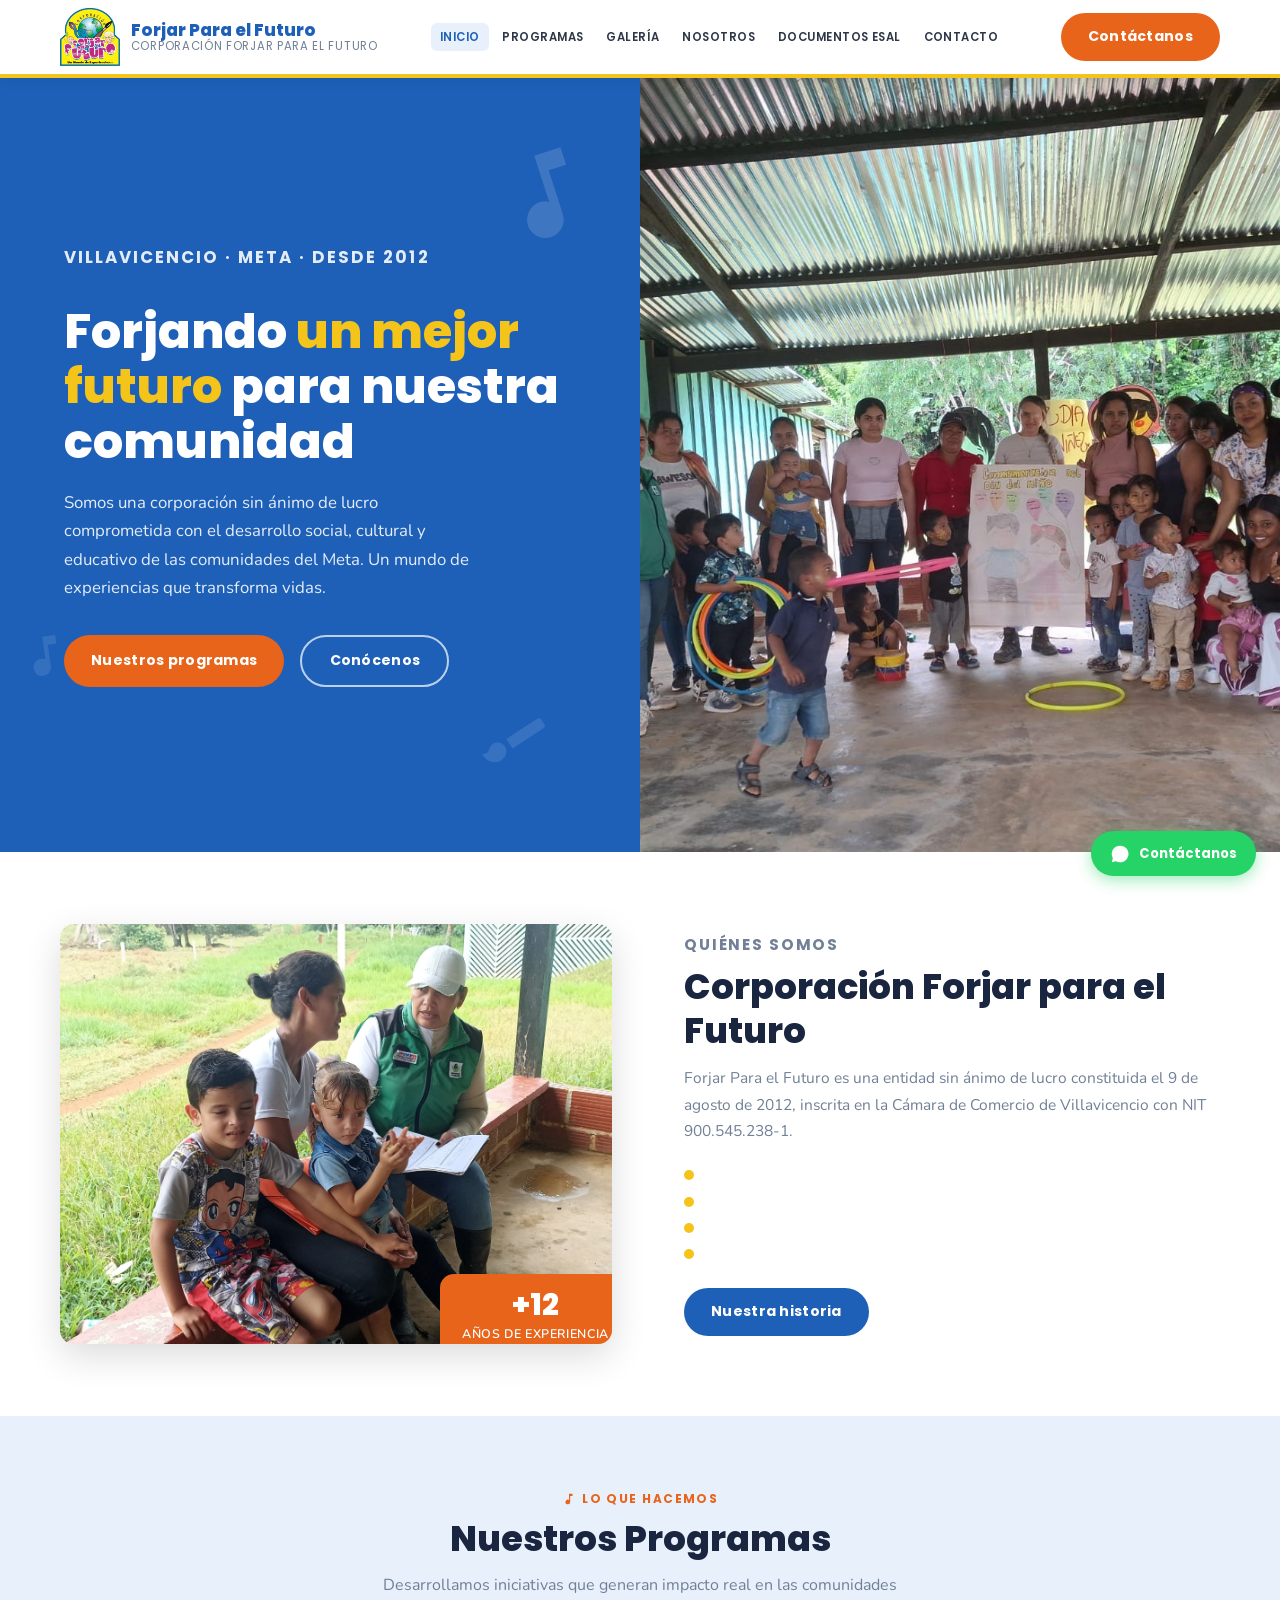
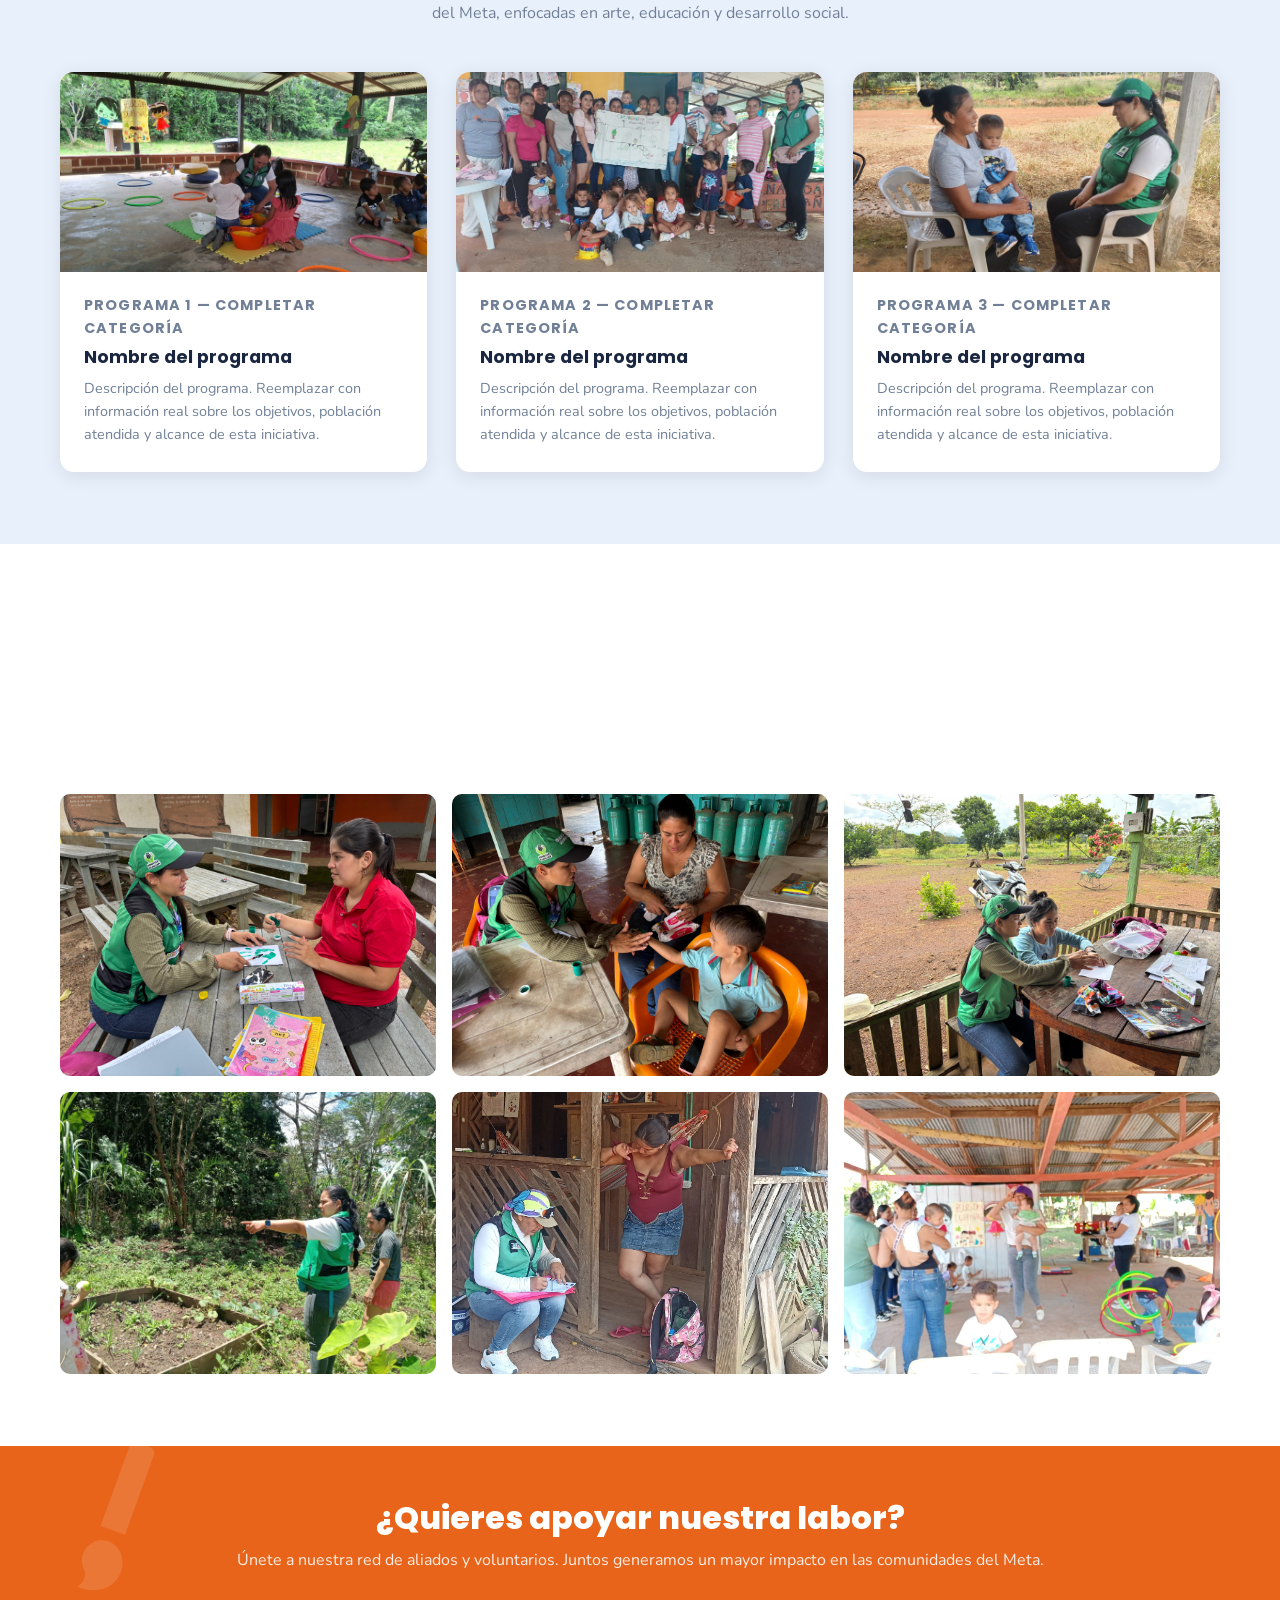
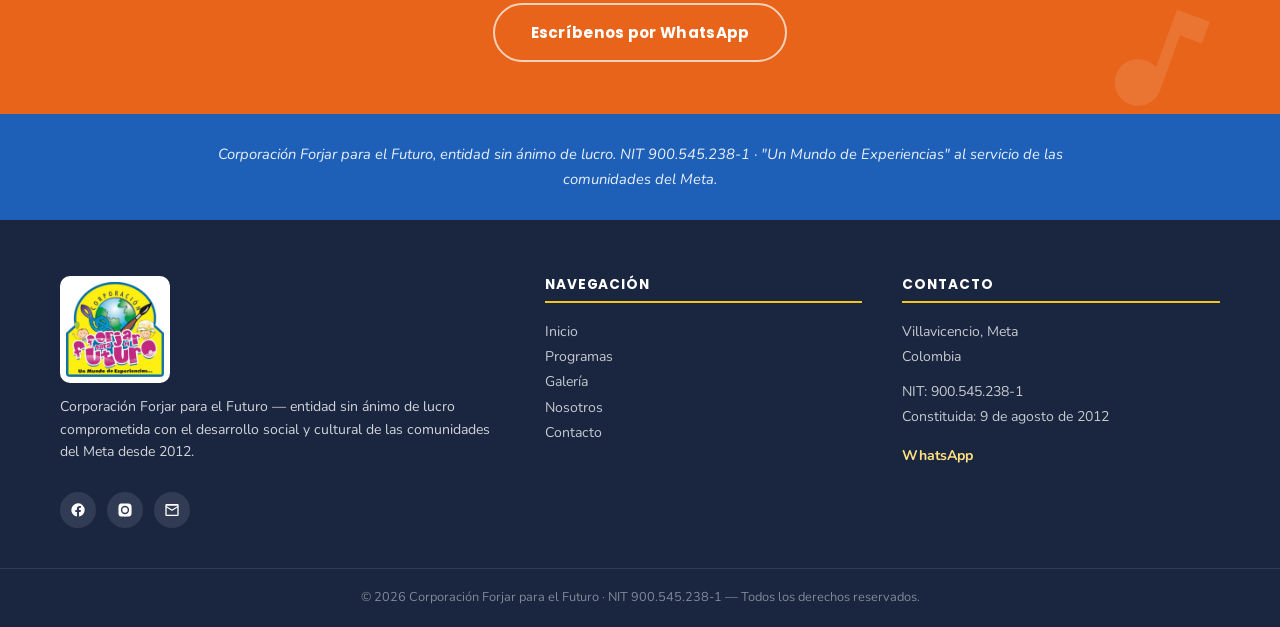
<file: index.html>
<!DOCTYPE html>
<html lang="es">
<head>
  <meta charset="UTF-8">
  <meta name="viewport" content="width=device-width, initial-scale=1">
  <title>Corporación Forjar para el Futuro</title>
  <meta name="description" content="Corporación Forjar para el Futuro, entidad sin ánimo de lucro. Un mundo de experiencias para la comunidad de Villavicencio, Meta.">
  <meta property="og:title" content="Corporación Forjar para el Futuro">
  <meta property="og:description" content="Un mundo de experiencias para la comunidad de Villavicencio, Meta.">
  <meta property="og:type" content="website">
  <link rel="preconnect" href="https://fonts.googleapis.com">
  <link rel="preconnect" href="https://fonts.gstatic.com" crossorigin>
  <link href="https://fonts.googleapis.com/css2?family=Poppins:wght@400;600;700;800&family=Nunito:wght@400;600;700&display=swap" rel="stylesheet">
  <link rel="stylesheet" href="styles.css">
</head>
<body>

<!-- ===== CABECERA ===== -->
<header class="site-header">
  <div class="wrap topbar">
    <a class="logo" href="index.html" aria-label="Forjar Para el Futuro inicio">
      <img src="assets/img/logo-forjar.png" alt="Forjar Para el Futuro">
      <div class="logo-name">Forjar Para el Futuro
        <span>Corporación Forjar para el Futuro</span>
      </div>
    </a>
    <ul class="nav" id="nav">
      <li class="active"><a href="index.html">Inicio</a></li>
      <li><a href="index.html#programas">Programas</a></li>
      <li><a href="index.html#galeria">Galería</a></li>
      <li><a href="nosotros.html">Nosotros</a></li>
      <li><a href="documentos.html">Documentos ESAL</a></li>
      <li><a href="contacto.html">Contacto</a></li>
    </ul>
    <div class="head-actions">
      <a class="btn btn-orange" href="https://api.whatsapp.com/send?phone=57&text=Hola%2C%20me%20gustar%C3%ADa%20saber%20m%C3%A1s%20sobre%20Forjar%20Para%20el%20Futuro." target="_blank" rel="noopener">Contáctanos</a>
      <button class="burger" id="burger" aria-label="Abrir menú">
        <span></span><span></span><span></span>
      </button>
    </div>
  </div>
</header>

<!-- ===== HERO ===== -->
<section class="hero" id="inicio">
  <div class="hero-text">
    <!-- Decoraciones sutiles: nota musical y pincel del logotipo -->
    <span class="deco-icon" aria-hidden="true" style="top:8%;right:6%;width:110px;height:110px;opacity:.14;transform:rotate(-18deg);color:#fff">
      <svg viewBox="0 0 24 24" width="110" height="110" fill="currentColor"><path d="M12 3v10.55A4 4 0 1 0 14 17V7h4V3h-6z"/></svg>
    </span>
    <span class="deco-icon" aria-hidden="true" style="bottom:10%;right:14%;width:70px;height:70px;opacity:.11;transform:rotate(12deg);color:#fff">
      <svg viewBox="0 0 24 24" width="70" height="70" fill="currentColor"><path d="M7 14c-1.66 0-3 1.34-3 3 0 1.31-1.16 2-2 2 .92 1.22 2.49 2 4 2 2.21 0 4-1.79 4-4 0-1.66-1.34-3-3-3zm13.71-9.37-1.34-1.34a1 1 0 0 0-1.41 0L9 12.25 11.75 15l8.96-8.96a1 1 0 0 0 0-1.41z"/></svg>
    </span>
    <span class="deco-icon" aria-hidden="true" style="bottom:22%;left:3%;width:52px;height:52px;opacity:.10;transform:rotate(-8deg);color:#fff">
      <svg viewBox="0 0 24 24" width="52" height="52" fill="currentColor"><path d="M12 3v10.55A4 4 0 1 0 14 17V7h4V3h-6z"/></svg>
    </span>
    <p class="hero-eyebrow">Villavicencio · Meta · Desde 2012</p>
    <h1>Forjando <em>un mejor futuro</em> para nuestra comunidad</h1>
    <p>Somos una corporación sin ánimo de lucro comprometida con el desarrollo social, cultural y educativo de las comunidades del Meta. Un mundo de experiencias que transforma vidas.</p>
    <div class="hero-actions">
      <a class="btn btn-orange" href="index.html#programas">Nuestros programas</a>
      <a class="btn btn-outline-white" href="nosotros.html">Conócenos</a>
    </div>
  </div>
  <div class="hero-img">
    <img src="assets/fotos/hero-grupo-familias.jpg" alt="Familias comunidad Forjar Para el Futuro">
  </div>
</section>

<!-- ===== QUIÉNES SOMOS ===== -->
<section class="section" id="nosotros-home">
  <div class="wrap">
    <div class="about-grid reveal">
      <div class="about-img-wrap">
        <img src="assets/fotos/about-visita-rural.jpg" alt="Visita rural Forjar Para el Futuro">
        <div class="about-badge">
          <strong>+12</strong>
          <span>años de experiencia</span>
        </div>
      </div>
      <div class="about-content">
        <p class="sec-label">Quiénes somos</p>
        <h2 class="sec-title">Corporación Forjar para el Futuro</h2>
        <p>Forjar Para el Futuro es una entidad sin ánimo de lucro constituida el 9 de agosto de 2012, inscrita en la Cámara de Comercio de Villavicencio con NIT 900.545.238-1.</p>
        <p><!-- Completar: descripción real del objeto social y trabajo de la corporación --></p>
        <ul class="about-list">
          <li><!-- Completar: línea de trabajo o logro real 1 --></li>
          <li><!-- Completar: línea de trabajo o logro real 2 --></li>
          <li><!-- Completar: línea de trabajo o logro real 3 --></li>
          <li><!-- Completar: línea de trabajo o logro real 4 --></li>
        </ul>
        <a class="btn btn-green" href="nosotros.html">Nuestra historia</a>
      </div>
    </div>
  </div>
</section>

<!-- ===== CIFRAS — completar con datos reales ===== -->
<!-- <div class="stats-bar">
  <div class="wrap">
    <div class="stats-grid">
      <div class="stat-item reveal">
        <div class="stat-num" data-count="0">0</div>
        <p>Beneficiarios atendidos</p>
      </div>
      <div class="stat-item reveal">
        <div class="stat-num" data-count="0">0</div>
        <p>Años de trayectoria</p>
      </div>
      <div class="stat-item reveal">
        <div class="stat-num" data-count="0">0</div>
        <p>Programas ejecutados</p>
      </div>
    </div>
  </div>
</div> -->

<!-- ===== PROGRAMAS ===== -->
<section class="section section-alt" id="programas">
  <div class="wrap">
    <div class="reveal" style="text-align:center; margin-bottom: .5rem;">
      <p class="sec-label" style="display:inline-flex;align-items:center;gap:.4rem">
        <svg viewBox="0 0 24 24" width="14" height="14" fill="currentColor" aria-hidden="true"><path d="M12 3v10.55A4 4 0 1 0 14 17V7h4V3h-6z"/></svg>
        Lo que hacemos
      </p>
      <h2 class="sec-title" style="margin: 0 auto .7rem;">Nuestros Programas</h2>
      <p class="sec-sub" style="margin: 0 auto;">Desarrollamos iniciativas que generan impacto real en las comunidades del Meta, enfocadas en arte, educación y desarrollo social.</p>
    </div>
    <div class="programs-grid">

      <div class="program-card reveal">
        <div class="program-img">
          <img src="assets/fotos/prog1-ninos-aros.jpg" alt="Primera infancia Forjar Para el Futuro">
        </div>
        <div class="program-body">
          <p class="program-tag">Programa 1 — completar categoría</p>
          <h3>Nombre del programa</h3>
          <p>Descripción del programa. Reemplazar con información real sobre los objetivos, población atendida y alcance de esta iniciativa.</p>
        </div>
      </div>

      <div class="program-card reveal">
        <div class="program-img">
          <img src="assets/fotos/prog2-cartografia.jpg" alt="Trabajo comunitario Forjar Para el Futuro">
        </div>
        <div class="program-body">
          <p class="program-tag">Programa 2 — completar categoría</p>
          <h3>Nombre del programa</h3>
          <p>Descripción del programa. Reemplazar con información real sobre los objetivos, población atendida y alcance de esta iniciativa.</p>
        </div>
      </div>

      <div class="program-card reveal">
        <div class="program-img">
          <img src="assets/fotos/prog3-visita-hogar.jpg" alt="Visita familiar Forjar Para el Futuro">
        </div>
        <div class="program-body">
          <p class="program-tag">Programa 3 — completar categoría</p>
          <h3>Nombre del programa</h3>
          <p>Descripción del programa. Reemplazar con información real sobre los objetivos, población atendida y alcance de esta iniciativa.</p>
        </div>
      </div>

    </div>
  </div>
</section>

<!-- ===== GALERÍA ===== -->
<section class="section" id="galeria">
  <div class="wrap">
    <div class="reveal" style="text-align:center; margin-bottom: .5rem;">
      <p class="sec-label" style="display:inline-flex;align-items:center;gap:.4rem">
        <svg viewBox="0 0 24 24" width="13" height="13" fill="currentColor" aria-hidden="true"><path d="M7 14c-1.66 0-3 1.34-3 3 0 1.31-1.16 2-2 2 .92 1.22 2.49 2 4 2 2.21 0 4-1.79 4-4 0-1.66-1.34-3-3-3zm13.71-9.37-1.34-1.34a1 1 0 0 0-1.41 0L9 12.25 11.75 15l8.96-8.96a1 1 0 0 0 0-1.41z"/></svg>
        Nuestra labor
      </p>
      <h2 class="sec-title" style="margin: 0 auto .7rem;">Galería de actividades</h2>
      <p class="sec-sub" style="margin: 0 auto;">Momentos que reflejan el impacto de nuestros programas en la comunidad.</p>
    </div>
    <div class="gallery-grid reveal">
      <div class="gallery-item gal-1">
        <img src="assets/fotos/gal1-educadora-mama.jpg" alt="Educadora con mamá Forjar Para el Futuro">
      </div>
      <div class="gallery-item gal-2">
        <img src="assets/fotos/gal2-visita-nino.jpg" alt="Visita familiar Forjar Para el Futuro">
      </div>
      <div class="gallery-item gal-3">
        <img src="assets/fotos/gal3-actividad-exterior.jpg" alt="Actividad exterior Forjar Para el Futuro">
      </div>
      <div class="gallery-item gal-4">
        <img src="assets/fotos/gal4-jardin-comunitario.jpg" alt="Jardín comunitario Forjar Para el Futuro">
      </div>
      <div class="gallery-item gal-5">
        <img src="assets/fotos/gal5-visita-campo.jpg" alt="Visita en campo Forjar Para el Futuro">
      </div>
      <div class="gallery-item gal-6">
        <img src="assets/fotos/gal6-actividad-grupo.jpg" alt="Actividad grupal Forjar Para el Futuro">
      </div>
    </div>
  </div>
</section>

<!-- ===== CTA BANNER ===== -->
<div class="cta-banner">
  <!-- Decoraciones: pincel y nota al fondo del banner naranja -->
  <span class="deco-icon" aria-hidden="true" style="top:-10px;left:3%;width:160px;height:160px;opacity:.12;transform:rotate(-25deg);color:#fff">
    <svg viewBox="0 0 24 24" width="160" height="160" fill="currentColor"><path d="M7 14c-1.66 0-3 1.34-3 3 0 1.31-1.16 2-2 2 .92 1.22 2.49 2 4 2 2.21 0 4-1.79 4-4 0-1.66-1.34-3-3-3zm13.71-9.37-1.34-1.34a1 1 0 0 0-1.41 0L9 12.25 11.75 15l8.96-8.96a1 1 0 0 0 0-1.41z"/></svg>
  </span>
  <span class="deco-icon" aria-hidden="true" style="bottom:-15px;right:4%;width:140px;height:140px;opacity:.11;transform:rotate(20deg);color:#fff">
    <svg viewBox="0 0 24 24" width="140" height="140" fill="currentColor"><path d="M12 3v10.55A4 4 0 1 0 14 17V7h4V3h-6z"/></svg>
  </span>
  <div class="wrap">
    <h2 class="reveal">¿Quieres apoyar nuestra labor?</h2>
    <p class="reveal">Únete a nuestra red de aliados y voluntarios. Juntos generamos un mayor impacto en las comunidades del Meta.</p>
    <a class="btn btn-outline-white reveal"
       href="https://api.whatsapp.com/send?phone=57&text=Hola%2C%20quiero%20apoyar%20a%20Forjar%20Para%20el%20Futuro."
       target="_blank" rel="noopener">Escríbenos por WhatsApp</a>
  </div>
</div>

<!-- ===== OBJETO SOCIAL STRIP ===== -->
<div class="objeto-strip">
  <div class="wrap">
    <p>Corporación Forjar para el Futuro, entidad sin ánimo de lucro. NIT 900.545.238-1 · "Un Mundo de Experiencias" al servicio de las comunidades del Meta.</p>
  </div>
</div>

<!-- ===== PIE DE PÁGINA ===== -->
<footer class="site-footer">
  <div class="foot-top">
    <div class="wrap">
      <div class="foot-grid">

        <div class="foot-brand">
          <img src="assets/img/logo-forjar.png" alt="Forjar Para el Futuro">
          <p>Corporación Forjar para el Futuro — entidad sin ánimo de lucro comprometida con el desarrollo social y cultural de las comunidades del Meta desde 2012.</p>
          <div class="foot-social">
            <a href="https://www.facebook.com/" target="_blank" rel="noopener" aria-label="Facebook">
              <svg viewBox="0 0 24 24"><path d="M22 12a10 10 0 1 0-11.6 9.9v-7H7.9V12h2.5V9.8c0-2.5 1.5-3.9 3.8-3.9 1.1 0 2.2.2 2.2.2v2.5h-1.2c-1.2 0-1.6.8-1.6 1.6V12h2.7l-.4 2.9h-2.3v7A10 10 0 0 0 22 12z"/></svg>
            </a>
            <a href="https://instagram.com/" target="_blank" rel="noopener" aria-label="Instagram">
              <svg viewBox="0 0 24 24"><path d="M12 2.2c3.2 0 3.6 0 4.9.1 1.2.1 1.8.3 2.2.4.6.2 1 .4 1.4.9.4.4.7.8.9 1.4.2.4.3 1 .4 2.2.1 1.3.1 1.7.1 4.9s0 3.6-.1 4.9c-.1 1.2-.3 1.8-.4 2.2-.2.6-.4 1-.9 1.4-.4.4-.8.7-1.4.9-.4.2-1 .3-2.2.4-1.3.1-1.7.1-4.9.1s-3.6 0-4.9-.1c-1.2-.1-1.8-.3-2.2-.4-.6-.2-1-.4-1.4-.9-.4-.4-.7-.8-.9-1.4-.2-.4-.3-1-.4-2.2C2.2 15.6 2.2 15.2 2.2 12s0-3.6.1-4.9c.1-1.2.3-1.8.4-2.2.2-.6.4-1 .9-1.4.4-.4.8-.7 1.4-.9.4-.2 1-.3 2.2-.4C8.4 2.2 8.8 2.2 12 2.2zm0 3.6a6.2 6.2 0 1 0 0 12.4 6.2 6.2 0 0 0 0-12.4zm0 10.2a4 4 0 1 1 0-8 4 4 0 0 1 0 8zm6.4-10.4a1.4 1.4 0 1 1-2.9 0 1.4 1.4 0 0 1 2.9 0z"/></svg>
            </a>
            <a href="mailto:corfuturo@gmail.com" aria-label="Correo">
              <svg viewBox="0 0 24 24"><path d="M2 5a2 2 0 0 1 2-2h16a2 2 0 0 1 2 2v14a2 2 0 0 1-2 2H4a2 2 0 0 1-2-2V5zm2 .5v.7l8 5 8-5v-.7H4zm16 2.8-7.5 4.7a1 1 0 0 1-1 0L4 8.3V19h16V8.3z"/></svg>
            </a>
          </div>
        </div>

        <div class="foot-col">
          <h4>Navegación</h4>
          <a href="index.html">Inicio</a>
          <a href="index.html#programas">Programas</a>
          <a href="index.html#galeria">Galería</a>
          <a href="nosotros.html">Nosotros</a>
          <a href="contacto.html">Contacto</a>
        </div>

        <div class="foot-col">
          <h4>Contacto</h4>
          <p>Villavicencio, Meta<br>Colombia</p>
          <p style="margin-top:.6rem">NIT: 900.545.238-1</p>
          <p>Constituida: 9 de agosto de 2012</p>
          <a href="https://api.whatsapp.com/send?phone=57&text=Hola%20Forjar%20Para%20el%20Futuro"
             target="_blank" rel="noopener" style="margin-top:.8rem; color:#ffe082; font-weight:700;">
            WhatsApp
          </a>
        </div>

      </div>
    </div>
  </div>
  <div class="foot-bottom">
    <div class="wrap">
      © <span id="year"></span> Corporación Forjar para el Futuro · NIT 900.545.238-1 — Todos los derechos reservados.
    </div>
  </div>
</footer>

<a class="float-wa"
   href="https://api.whatsapp.com/send?phone=57&text=Hola%2C%20me%20gustar%C3%ADa%20saber%20m%C3%A1s%20sobre%20Forjar%20Para%20el%20Futuro."
   target="_blank" rel="noopener">
  <svg viewBox="0 0 24 24"><path d="M12 2a10 10 0 0 0-8.6 15l-1.3 4.9 5-1.3A10 10 0 1 0 12 2z"/></svg>
  Contáctanos
</a>

<script src="main.js"></script>
</body>
</html>
</file>
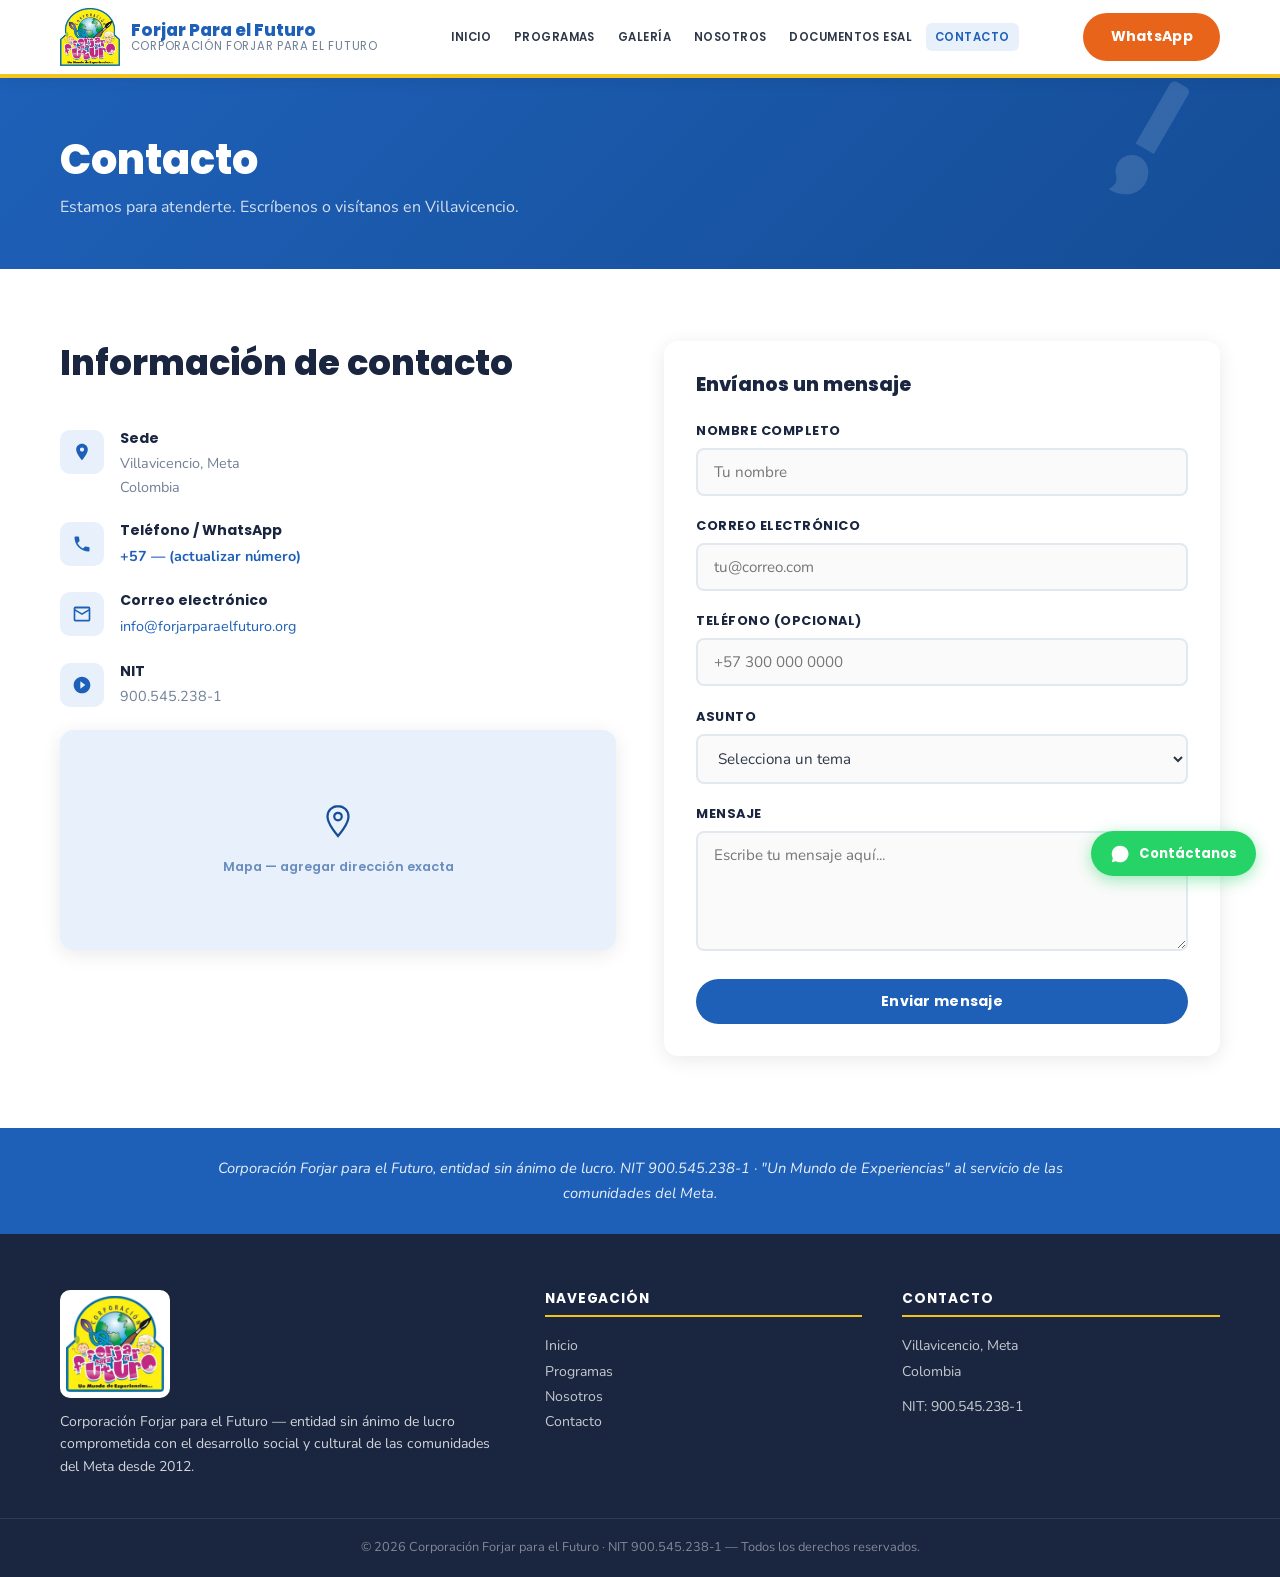
<file: contacto.html>
<!DOCTYPE html>
<html lang="es">
<head>
  <meta charset="UTF-8">
  <meta name="viewport" content="width=device-width, initial-scale=1">
  <title>Contacto - Forjar Para el Futuro</title>
  <meta name="description" content="Comunícate con la Corporación Forjar para el Futuro. Villavicencio, Meta.">
  <link rel="preconnect" href="https://fonts.googleapis.com">
  <link rel="preconnect" href="https://fonts.gstatic.com" crossorigin>
  <link href="https://fonts.googleapis.com/css2?family=Poppins:wght@400;600;700;800&family=Nunito:wght@400;600;700&display=swap" rel="stylesheet">
  <link rel="stylesheet" href="styles.css">
</head>
<body>

<header class="site-header">
  <div class="wrap topbar">
    <a class="logo" href="index.html" aria-label="Forjar Para el Futuro inicio">
      <img src="assets/img/logo-forjar.png" alt="Forjar Para el Futuro">
      <div class="logo-name">Forjar Para el Futuro
        <span>Corporación Forjar para el Futuro</span>
      </div>
    </a>
    <ul class="nav" id="nav">
      <li><a href="index.html">Inicio</a></li>
      <li><a href="index.html#programas">Programas</a></li>
      <li><a href="index.html#galeria">Galería</a></li>
      <li><a href="nosotros.html">Nosotros</a></li>
      <li><a href="documentos.html">Documentos ESAL</a></li>
      <li class="active"><a href="contacto.html">Contacto</a></li>
    </ul>
    <div class="head-actions">
      <a class="btn btn-orange" href="https://api.whatsapp.com/send?phone=57&text=Hola%20Forjar%20Para%20el%20Futuro" target="_blank" rel="noopener">WhatsApp</a>
      <button class="burger" id="burger" aria-label="Abrir menú">
        <span></span><span></span><span></span>
      </button>
    </div>
  </div>
</header>

<div class="page-head" style="position:relative;overflow:hidden">
  <span class="deco-icon" aria-hidden="true" style="top:-5px;right:5%;width:130px;height:130px;opacity:.13;transform:rotate(-15deg);color:#fff">
    <svg viewBox="0 0 24 24" width="130" height="130" fill="currentColor"><path d="M7 14c-1.66 0-3 1.34-3 3 0 1.31-1.16 2-2 2 .92 1.22 2.49 2 4 2 2.21 0 4-1.79 4-4 0-1.66-1.34-3-3-3zm13.71-9.37-1.34-1.34a1 1 0 0 0-1.41 0L9 12.25 11.75 15l8.96-8.96a1 1 0 0 0 0-1.41z"/></svg>
  </span>
  <div class="wrap">
    <h1>Contacto</h1>
    <p>Estamos para atenderte. Escríbenos o visítanos en Villavicencio.</p>
  </div>
</div>

<section class="section">
  <div class="wrap">
    <div class="contact-grid reveal">

      <div class="contact-info">
        <h2 class="sec-title" style="margin-bottom:1.4rem">Información de contacto</h2>

        <div class="contact-item">
          <div class="contact-icon">
            <svg viewBox="0 0 24 24"><path d="M12 2C8.13 2 5 5.13 5 9c0 5.25 7 13 7 13s7-7.75 7-13c0-3.87-3.13-7-7-7zm0 9.5c-1.38 0-2.5-1.12-2.5-2.5s1.12-2.5 2.5-2.5 2.5 1.12 2.5 2.5-1.12 2.5-2.5 2.5z"/></svg>
          </div>
          <div>
            <h4>Sede</h4>
            <p>Villavicencio, Meta<br>Colombia</p>
          </div>
        </div>

        <div class="contact-item">
          <div class="contact-icon">
            <svg viewBox="0 0 24 24"><path d="M6.62 10.79c1.44 2.83 3.76 5.14 6.59 6.59l2.2-2.2c.27-.27.67-.36 1.02-.24 1.12.37 2.33.57 3.57.57.55 0 1 .45 1 1V20c0 .55-.45 1-1 1-9.39 0-17-7.61-17-17 0-.55.45-1 1-1h3.5c.55 0 1 .45 1 1 0 1.25.2 2.45.57 3.57.11.35.03.74-.25 1.02l-2.2 2.2z"/></svg>
          </div>
          <div>
            <h4>Teléfono / WhatsApp</h4>
            <!-- Actualizar con número real -->
            <a href="https://api.whatsapp.com/send?phone=57" style="color:var(--blue); font-weight:700;">+57 — (actualizar número)</a>
          </div>
        </div>

        <div class="contact-item">
          <div class="contact-icon">
            <svg viewBox="0 0 24 24"><path d="M2 5a2 2 0 0 1 2-2h16a2 2 0 0 1 2 2v14a2 2 0 0 1-2 2H4a2 2 0 0 1-2-2V5zm2 .5v.7l8 5 8-5v-.7H4zm16 2.8-7.5 4.7a1 1 0 0 1-1 0L4 8.3V19h16V8.3z"/></svg>
          </div>
          <div>
            <h4>Correo electrónico</h4>
            <!-- Actualizar con correo real -->
            <a href="mailto:info@forjarparaelfuturo.org" style="color:var(--blue);">info@forjarparaelfuturo.org</a>
          </div>
        </div>

        <div class="contact-item">
          <div class="contact-icon">
            <svg viewBox="0 0 24 24"><path d="M12 2C6.48 2 2 6.48 2 12s4.48 10 10 10 10-4.48 10-10S17.52 2 12 2zm-2 14.5v-9l6 4.5-6 4.5z"/></svg>
          </div>
          <div>
            <h4>NIT</h4>
            <p>900.545.238-1</p>
          </div>
        </div>

        <!-- MAPA -->
        <div style="border-radius: var(--radius); overflow:hidden; box-shadow:var(--shadow); height:220px; background:var(--blue-light); display:flex; align-items:center; justify-content:center; color:var(--blue-dark);">
          <!-- Reemplazar con iframe de Google Maps cuando se tenga la dirección exacta -->
          <div style="text-align:center; padding:1rem;">
            <svg viewBox="0 0 24 24" width="36" height="36" fill="none" stroke="currentColor" stroke-width="1.5"><path d="M12 2C8.13 2 5 5.13 5 9c0 5.25 7 13 7 13s7-7.75 7-13c0-3.87-3.13-7-7-7z"/><circle cx="12" cy="9" r="2.5"/></svg>
            <p style="font-family:var(--head); font-size:.8rem; font-weight:600; opacity:.6; margin-top:.5rem">Mapa — agregar dirección exacta</p>
          </div>
        </div>
      </div>

      <div class="contact-form">
        <h3 style="font-family:var(--head); font-weight:800; color:var(--navy); margin-bottom:1.4rem; font-size:1.2rem;">Envíanos un mensaje</h3>
        <form action="mailto:info@forjarparaelfuturo.org" method="post" enctype="text/plain">
          <div class="form-group">
            <label for="nombre">Nombre completo</label>
            <input type="text" id="nombre" name="nombre" placeholder="Tu nombre" required>
          </div>
          <div class="form-group">
            <label for="email">Correo electrónico</label>
            <input type="email" id="email" name="email" placeholder="tu@correo.com" required>
          </div>
          <div class="form-group">
            <label for="telefono">Teléfono (opcional)</label>
            <input type="tel" id="telefono" name="telefono" placeholder="+57 300 000 0000">
          </div>
          <div class="form-group">
            <label for="asunto">Asunto</label>
            <select id="asunto" name="asunto">
              <option value="">Selecciona un tema</option>
              <option>Información sobre programas</option>
              <option>Alianzas y convenios</option>
              <option>Voluntariado</option>
              <option>Donaciones</option>
              <option>Otro</option>
            </select>
          </div>
          <div class="form-group">
            <label for="mensaje">Mensaje</label>
            <textarea id="mensaje" name="mensaje" placeholder="Escribe tu mensaje aquí..." required></textarea>
          </div>
          <button type="submit" class="btn btn-green" style="width:100%; justify-content:center;">Enviar mensaje</button>
        </form>
      </div>

    </div>
  </div>
</section>

<div class="objeto-strip">
  <div class="wrap">
    <p>Corporación Forjar para el Futuro, entidad sin ánimo de lucro. NIT 900.545.238-1 · "Un Mundo de Experiencias" al servicio de las comunidades del Meta.</p>
  </div>
</div>

<footer class="site-footer">
  <div class="foot-top">
    <div class="wrap">
      <div class="foot-grid">
        <div class="foot-brand">
          <img src="assets/img/logo-forjar.png" alt="Forjar Para el Futuro">
          <p>Corporación Forjar para el Futuro — entidad sin ánimo de lucro comprometida con el desarrollo social y cultural de las comunidades del Meta desde 2012.</p>
        </div>
        <div class="foot-col">
          <h4>Navegación</h4>
          <a href="index.html">Inicio</a>
          <a href="index.html#programas">Programas</a>
          <a href="nosotros.html">Nosotros</a>
          <a href="contacto.html">Contacto</a>
        </div>
        <div class="foot-col">
          <h4>Contacto</h4>
          <p>Villavicencio, Meta<br>Colombia</p>
          <p style="margin-top:.6rem">NIT: 900.545.238-1</p>
        </div>
      </div>
    </div>
  </div>
  <div class="foot-bottom">
    <div class="wrap">
      © <span id="year"></span> Corporación Forjar para el Futuro · NIT 900.545.238-1 — Todos los derechos reservados.
    </div>
  </div>
</footer>

<a class="float-wa" href="https://api.whatsapp.com/send?phone=57&text=Hola%20Forjar%20Para%20el%20Futuro" target="_blank" rel="noopener">
  <svg viewBox="0 0 24 24"><path d="M12 2a10 10 0 0 0-8.6 15l-1.3 4.9 5-1.3A10 10 0 1 0 12 2z"/></svg>
  Contáctanos
</a>

<script src="main.js"></script>
</body>
</html>
</file>
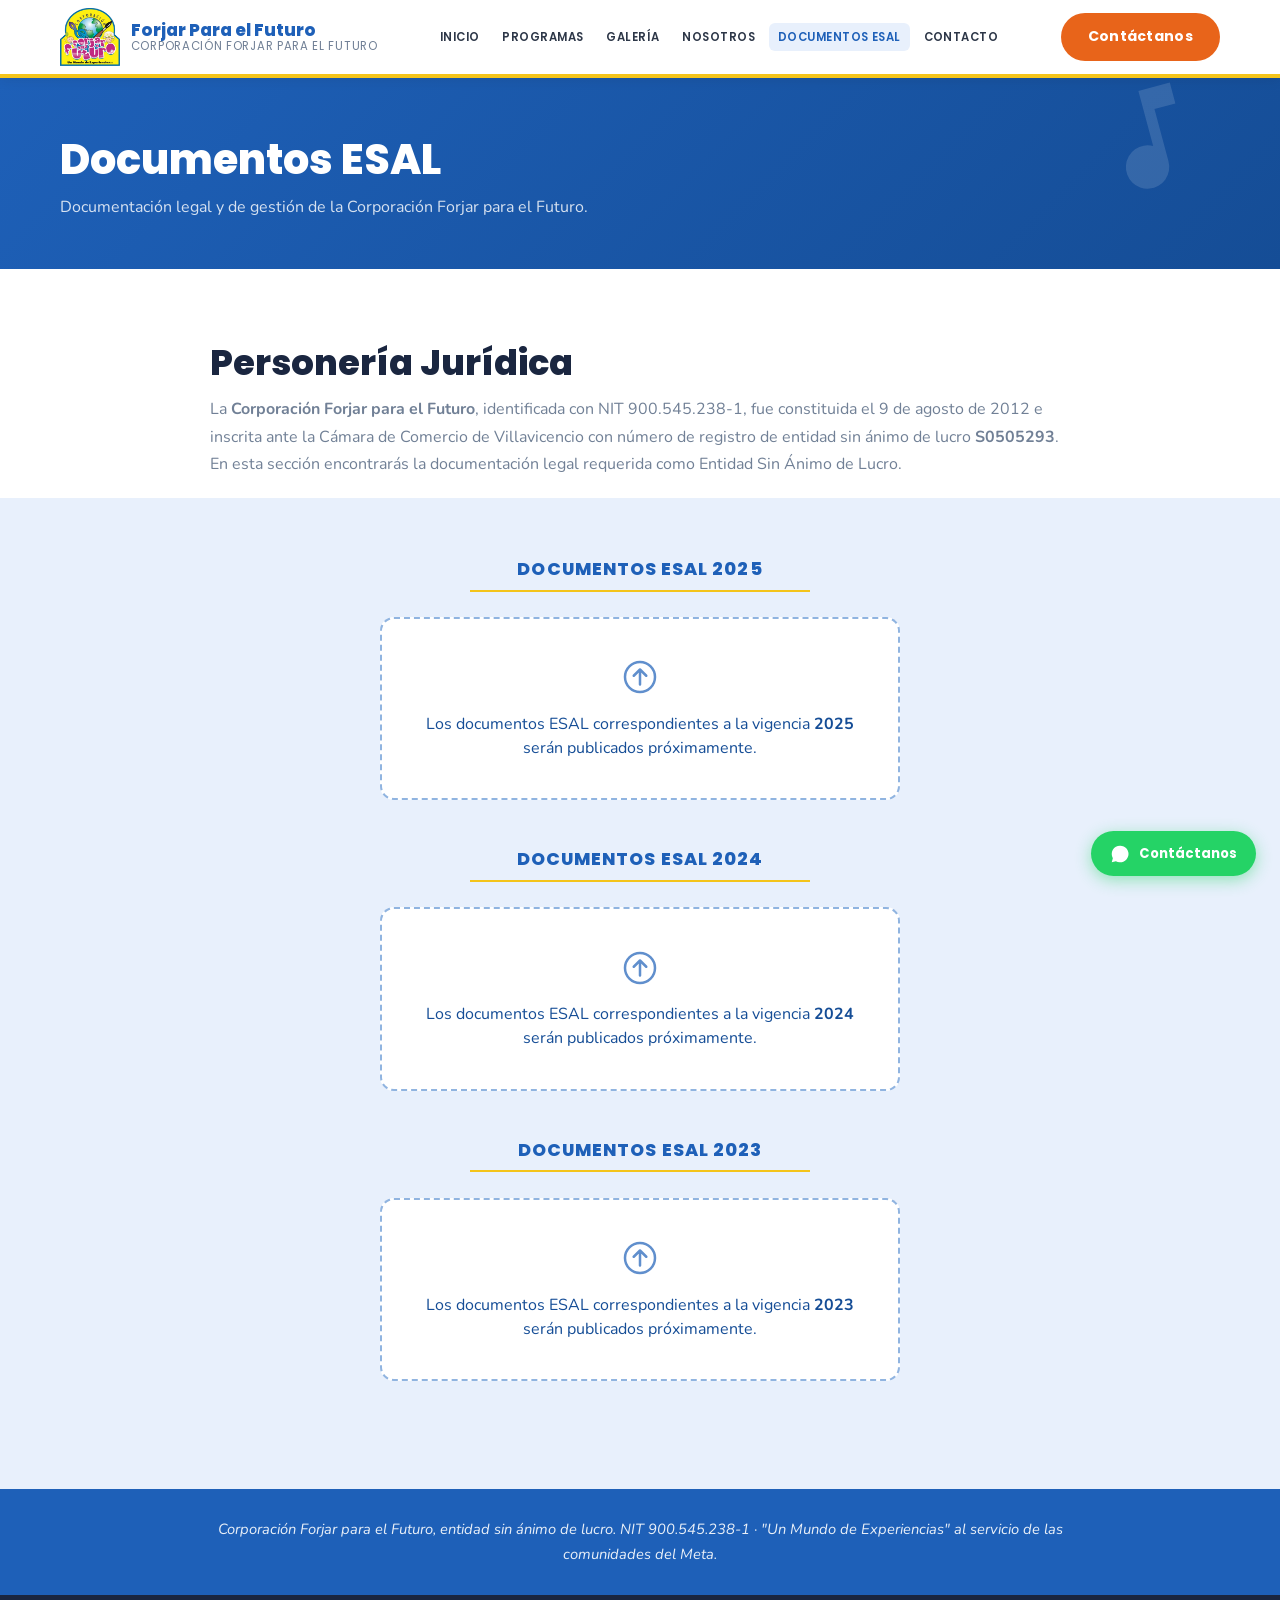
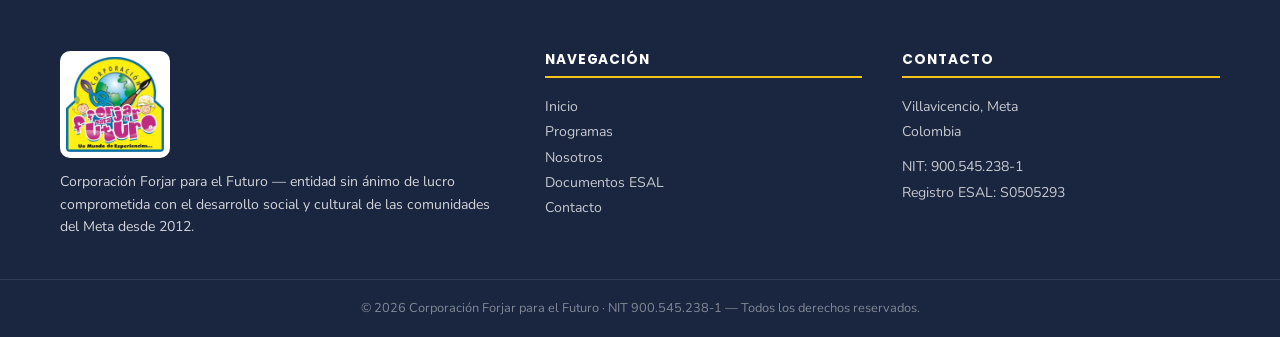
<file: documentos.html>
<!DOCTYPE html>
<html lang="es">
<head>
  <meta charset="UTF-8">
  <meta name="viewport" content="width=device-width, initial-scale=1">
  <title>Documentos ESAL - Forjar Para el Futuro</title>
  <meta name="description" content="Documentos legales y ESAL de la Corporación Forjar para el Futuro. NIT 900.545.238-1.">
  <link rel="preconnect" href="https://fonts.googleapis.com">
  <link rel="preconnect" href="https://fonts.gstatic.com" crossorigin>
  <link href="https://fonts.googleapis.com/css2?family=Poppins:wght@400;600;700;800&family=Nunito:wght@400;600;700&display=swap" rel="stylesheet">
  <link rel="stylesheet" href="styles.css">
  <style>
    /* Estilos específicos de documentos */
    .docs-wrap { background: var(--blue-light); padding: 60px 0; }
    .year-block { margin-bottom: 3rem; }
    .year-title {
      font-family: var(--head); font-weight: 800; font-size: 1.1rem;
      color: var(--blue); text-transform: uppercase; letter-spacing: .06em;
      text-align: center; margin-bottom: 1.6rem;
      padding-bottom: .6rem; border-bottom: 2px solid var(--yellow);
      max-width: 340px; margin-inline: auto; margin-bottom: 1.6rem;
    }
    .doc-grid {
      display: grid; grid-template-columns: repeat(5, 1fr); gap: 1rem;
    }
    .doc {
      background: #fff; border-radius: 12px;
      padding: 1.1rem .8rem; text-align: center;
      box-shadow: 0 2px 10px rgba(0,0,0,.07);
      transition: transform .2s, box-shadow .2s;
      display: flex; flex-direction: column;
      align-items: center; gap: .5rem;
      color: var(--ink);
    }
    .doc:hover { transform: translateY(-4px);
      box-shadow: 0 8px 20px rgba(0,0,0,.12); }
    .doc svg { width: 36px; height: 36px; fill: var(--blue); flex-shrink: 0; }
    .doc span { font-size: .72rem; font-family: var(--head); font-weight: 600;
      line-height: 1.3; color: var(--ink); }
    .esal-pending {
      display: flex; flex-direction: column; align-items: center;
      gap: .9rem; padding: 2.4rem 1.5rem;
      background: #fff; border-radius: 14px;
      border: 2px dashed #90b4e0; color: var(--blue-dark);
      text-align: center; max-width: 520px; margin: 0 auto;
    }
    .esal-pending svg { stroke: var(--blue); opacity: .7; }
    .esal-pending p { font-size: 1rem; line-height: 1.5; margin: 0; }
    @media(max-width:900px){ .doc-grid{ grid-template-columns: repeat(3,1fr); } }
    @media(max-width:560px){ .doc-grid{ grid-template-columns: repeat(2,1fr); } }
  </style>
</head>
<body>

<header class="site-header">
  <div class="wrap topbar">
    <a class="logo" href="index.html" aria-label="Forjar Para el Futuro inicio">
      <img src="assets/img/logo-forjar.png" alt="Forjar Para el Futuro">
      <div class="logo-name">Forjar Para el Futuro
        <span>Corporación Forjar para el Futuro</span>
      </div>
    </a>
    <ul class="nav" id="nav">
      <li><a href="index.html">Inicio</a></li>
      <li><a href="index.html#programas">Programas</a></li>
      <li><a href="index.html#galeria">Galería</a></li>
      <li><a href="nosotros.html">Nosotros</a></li>
      <li class="active"><a href="documentos.html">Documentos ESAL</a></li>
      <li><a href="contacto.html">Contacto</a></li>
    </ul>
    <div class="head-actions">
      <a class="btn btn-orange" href="https://api.whatsapp.com/send?phone=57&text=Hola%20Forjar%20Para%20el%20Futuro" target="_blank" rel="noopener">Contáctanos</a>
      <button class="burger" id="burger" aria-label="Abrir menú">
        <span></span><span></span><span></span>
      </button>
    </div>
  </div>
</header>

<div class="page-head" style="position:relative;overflow:hidden">
  <span class="deco-icon" aria-hidden="true" style="top:-5px;right:5%;width:130px;height:130px;opacity:.13;transform:rotate(-15deg);color:#fff">
    <svg viewBox="0 0 24 24" width="130" height="130" fill="currentColor"><path d="M12 3v10.55A4 4 0 1 0 14 17V7h4V3h-6z"/></svg>
  </span>
  <div class="wrap">
    <h1>Documentos ESAL</h1>
    <p>Documentación legal y de gestión de la Corporación Forjar para el Futuro.</p>
  </div>
</div>

<!-- INTRO -->
<section class="section" style="padding-bottom:20px">
  <div class="wrap reveal" style="max-width:860px">
    <h2 class="sec-title" style="margin-bottom:.7rem">Personería Jurídica</h2>
    <p style="color:var(--gray)">La <strong>Corporación Forjar para el Futuro</strong>, identificada con NIT 900.545.238-1, fue constituida el 9 de agosto de 2012 e inscrita ante la Cámara de Comercio de Villavicencio con número de registro de entidad sin ánimo de lucro <strong>S0505293</strong>. En esta sección encontrarás la documentación legal requerida como Entidad Sin Ánimo de Lucro.</p>
  </div>
</section>

<!-- DOCUMENTOS -->
<div class="docs-wrap">
  <div class="wrap">

    <!-- ESAL 2025 — PLACEHOLDER -->
    <div class="year-block reveal">
      <h3 class="year-title">Documentos ESAL 2025</h3>
      <div class="esal-pending">
        <svg viewBox="0 0 24 24" width="40" height="40" fill="none" stroke="currentColor" stroke-width="1.5">
          <path stroke-linecap="round" stroke-linejoin="round" d="M12 16.5v-9m0 0-3.75 3.75M12 7.5l3.75 3.75M21 12a9 9 0 1 1-18 0 9 9 0 0 1 18 0z"/>
        </svg>
        <p>Los documentos ESAL correspondientes a la vigencia <strong>2025</strong> serán publicados próximamente.</p>
      </div>
    </div>

    <!-- ESAL 2024 — agregar archivos en assets/pdf/esal-2024/ -->
    <div class="year-block reveal">
      <h3 class="year-title">Documentos ESAL 2024</h3>
      <div class="esal-pending">
        <svg viewBox="0 0 24 24" width="40" height="40" fill="none" stroke="currentColor" stroke-width="1.5">
          <path stroke-linecap="round" stroke-linejoin="round" d="M12 16.5v-9m0 0-3.75 3.75M12 7.5l3.75 3.75M21 12a9 9 0 1 1-18 0 9 9 0 0 1 18 0z"/>
        </svg>
        <p>Los documentos ESAL correspondientes a la vigencia <strong>2024</strong> serán publicados próximamente.</p>
      </div>
      <!--
        Cuando tengas los PDFs, reemplaza el bloque esal-pending por un doc-grid como este:
        <div class="doc-grid">
          <a class="doc" href="assets/pdf/esal-2024/nombre-archivo.pdf" target="_blank" rel="noopener">
            <svg viewBox="0 0 24 24"><path d="M14 2H6a2 2 0 0 0-2 2v16a2 2 0 0 0 2 2h12a2 2 0 0 0 2-2V8l-6-6zm0 2 4 4h-4V4zM8 13h8v2H8v-2zm0 4h8v2H8v-2zm0-8h3v2H8V9z"/></svg>
            <span>NOMBRE DEL DOCUMENTO.pdf</span>
          </a>
        </div>
      -->
    </div>

    <!-- ESAL 2023 -->
    <div class="year-block reveal">
      <h3 class="year-title">Documentos ESAL 2023</h3>
      <div class="esal-pending">
        <svg viewBox="0 0 24 24" width="40" height="40" fill="none" stroke="currentColor" stroke-width="1.5">
          <path stroke-linecap="round" stroke-linejoin="round" d="M12 16.5v-9m0 0-3.75 3.75M12 7.5l3.75 3.75M21 12a9 9 0 1 1-18 0 9 9 0 0 1 18 0z"/>
        </svg>
        <p>Los documentos ESAL correspondientes a la vigencia <strong>2023</strong> serán publicados próximamente.</p>
      </div>
    </div>

  </div>
</div>

<div class="objeto-strip">
  <div class="wrap">
    <p>Corporación Forjar para el Futuro, entidad sin ánimo de lucro. NIT 900.545.238-1 · "Un Mundo de Experiencias" al servicio de las comunidades del Meta.</p>
  </div>
</div>

<footer class="site-footer">
  <div class="foot-top">
    <div class="wrap">
      <div class="foot-grid">
        <div class="foot-brand">
          <img src="assets/img/logo-forjar.png" alt="Forjar Para el Futuro">
          <p>Corporación Forjar para el Futuro — entidad sin ánimo de lucro comprometida con el desarrollo social y cultural de las comunidades del Meta desde 2012.</p>
        </div>
        <div class="foot-col">
          <h4>Navegación</h4>
          <a href="index.html">Inicio</a>
          <a href="index.html#programas">Programas</a>
          <a href="nosotros.html">Nosotros</a>
          <a href="documentos.html">Documentos ESAL</a>
          <a href="contacto.html">Contacto</a>
        </div>
        <div class="foot-col">
          <h4>Contacto</h4>
          <p>Villavicencio, Meta<br>Colombia</p>
          <p style="margin-top:.6rem">NIT: 900.545.238-1</p>
          <p>Registro ESAL: S0505293</p>
        </div>
      </div>
    </div>
  </div>
  <div class="foot-bottom">
    <div class="wrap">
      © <span id="year"></span> Corporación Forjar para el Futuro · NIT 900.545.238-1 — Todos los derechos reservados.
    </div>
  </div>
</footer>

<a class="float-wa" href="https://api.whatsapp.com/send?phone=57&text=Hola%20Forjar%20Para%20el%20Futuro" target="_blank" rel="noopener">
  <svg viewBox="0 0 24 24"><path d="M12 2a10 10 0 0 0-8.6 15l-1.3 4.9 5-1.3A10 10 0 1 0 12 2z"/></svg>
  Contáctanos
</a>

<script src="main.js"></script>
</body>
</html>
</file>
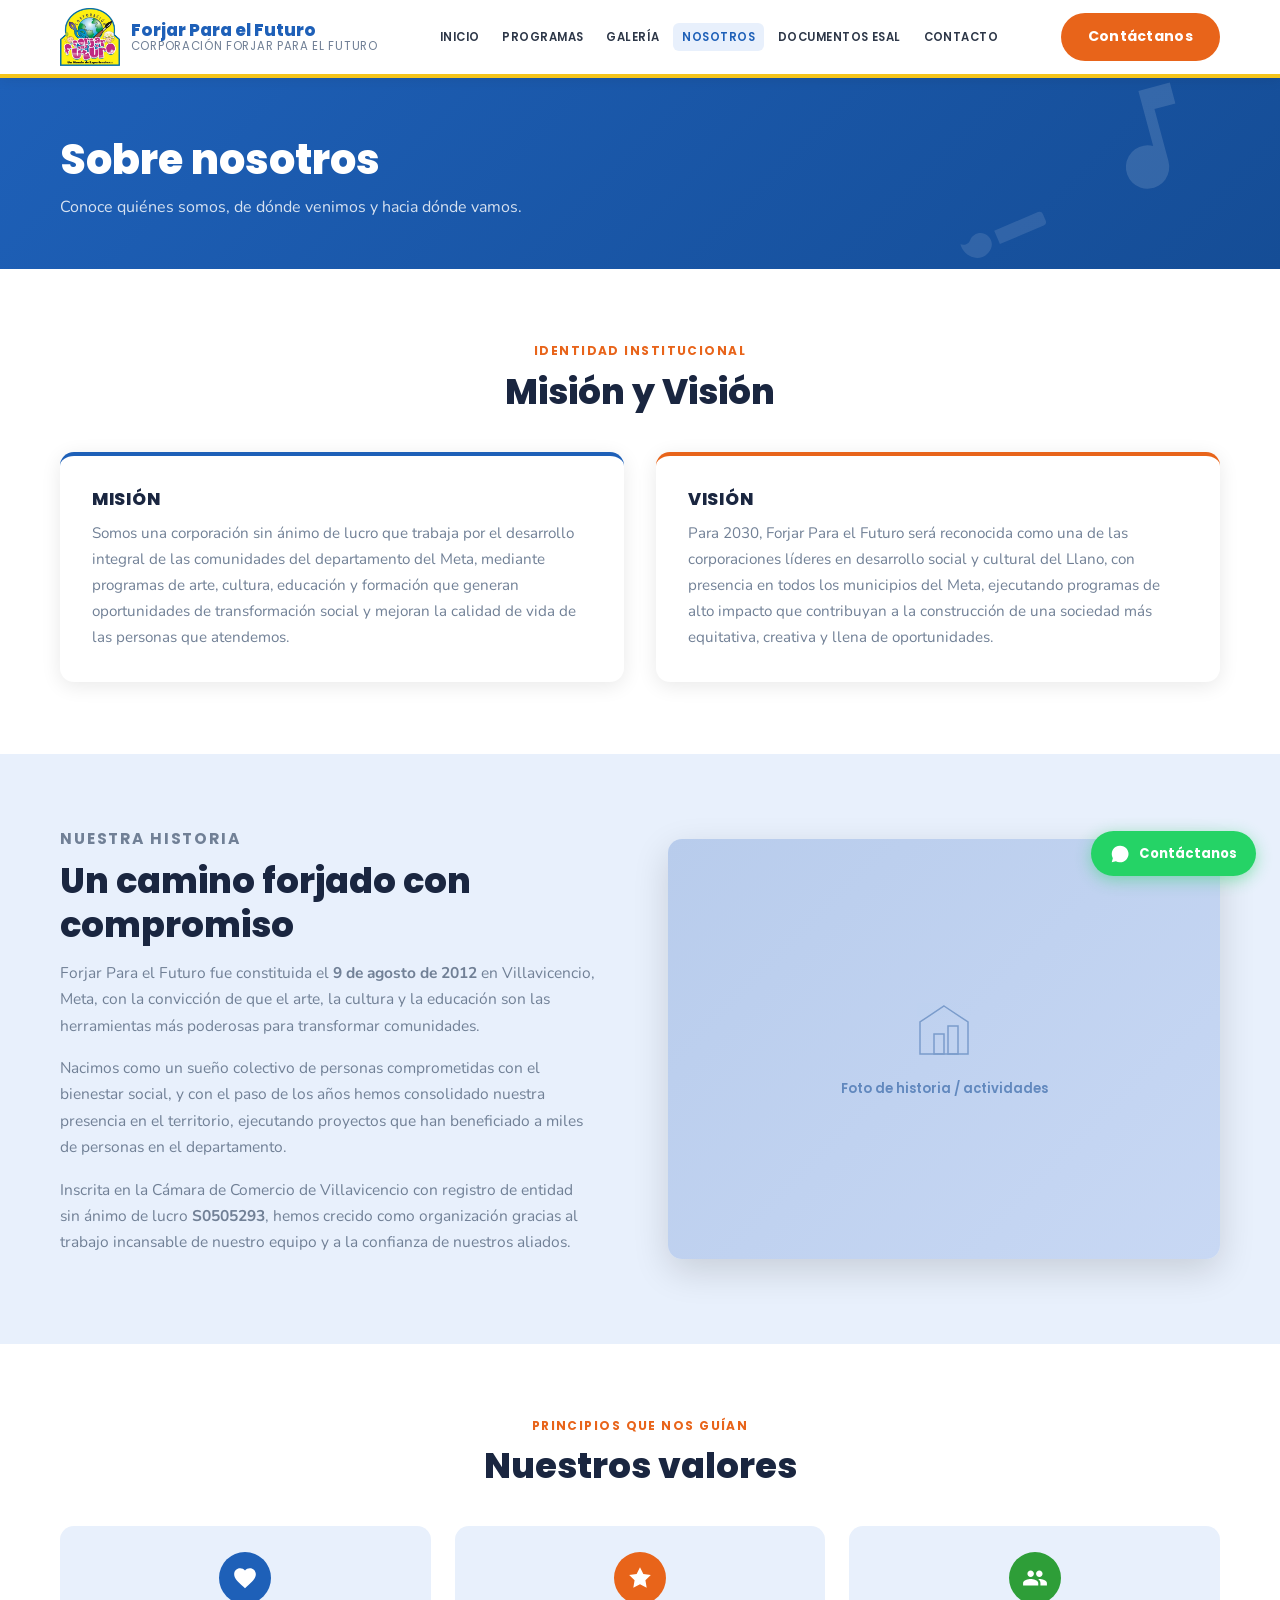
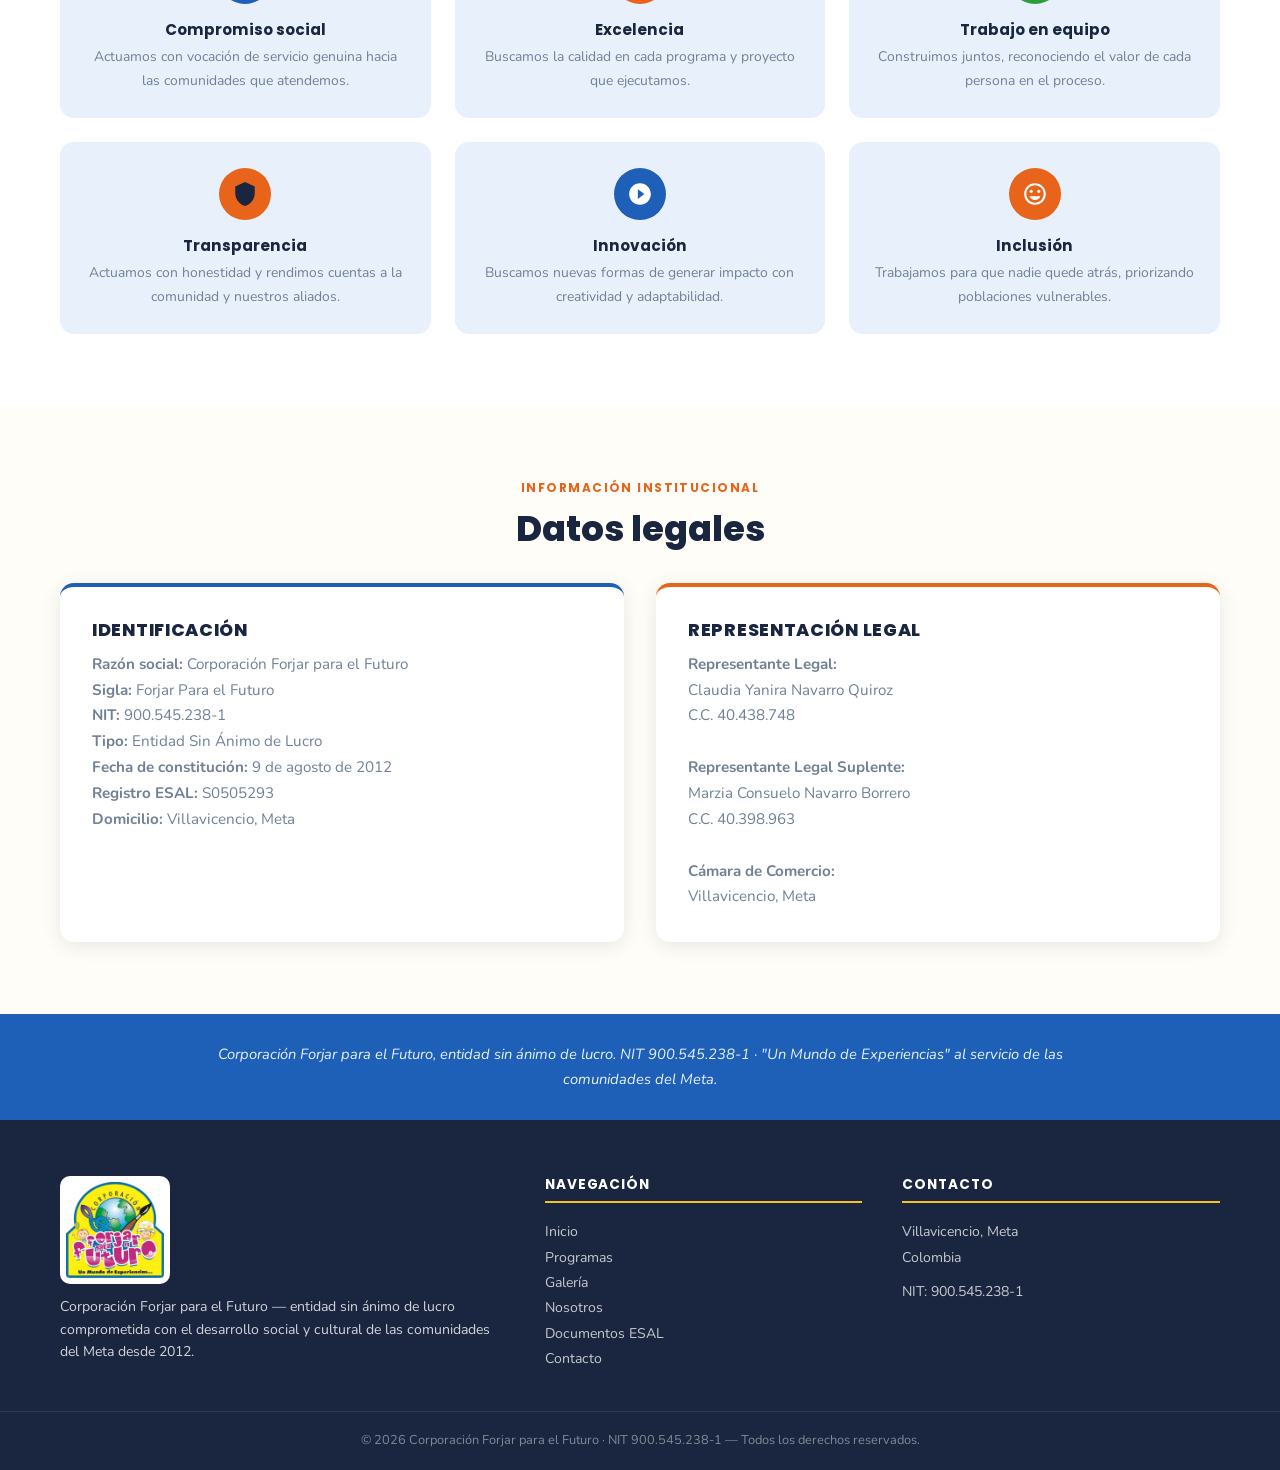
<file: nosotros.html>
<!DOCTYPE html>
<html lang="es">
<head>
  <meta charset="UTF-8">
  <meta name="viewport" content="width=device-width, initial-scale=1">
  <title>Nosotros - Forjar Para el Futuro</title>
  <meta name="description" content="Conoce la historia, misión y visión de la Corporación Forjar para el Futuro.">
  <link rel="preconnect" href="https://fonts.googleapis.com">
  <link rel="preconnect" href="https://fonts.gstatic.com" crossorigin>
  <link href="https://fonts.googleapis.com/css2?family=Poppins:wght@400;600;700;800&family=Nunito:wght@400;600;700&display=swap" rel="stylesheet">
  <link rel="stylesheet" href="styles.css">
</head>
<body>

<header class="site-header">
  <div class="wrap topbar">
    <a class="logo" href="index.html" aria-label="Forjar Para el Futuro inicio">
      <img src="assets/img/logo-forjar.png" alt="Forjar Para el Futuro">
      <div class="logo-name">Forjar Para el Futuro
        <span>Corporación Forjar para el Futuro</span>
      </div>
    </a>
    <ul class="nav" id="nav">
      <li><a href="index.html">Inicio</a></li>
      <li><a href="index.html#programas">Programas</a></li>
      <li><a href="index.html#galeria">Galería</a></li>
      <li class="active"><a href="nosotros.html">Nosotros</a></li>
      <li><a href="documentos.html">Documentos ESAL</a></li>
      <li><a href="contacto.html">Contacto</a></li>
    </ul>
    <div class="head-actions">
      <a class="btn btn-orange" href="https://api.whatsapp.com/send?phone=57&text=Hola%2C%20me%20gustar%C3%ADa%20saber%20m%C3%A1s%20sobre%20Forjar%20Para%20el%20Futuro." target="_blank" rel="noopener">Contáctanos</a>
      <button class="burger" id="burger" aria-label="Abrir menú">
        <span></span><span></span><span></span>
      </button>
    </div>
  </div>
</header>

<div class="page-head" style="position:relative;overflow:hidden">
  <span class="deco-icon" aria-hidden="true" style="top:-5px;right:5%;width:130px;height:130px;opacity:.13;transform:rotate(-15deg);color:#fff">
    <svg viewBox="0 0 24 24" width="130" height="130" fill="currentColor"><path d="M12 3v10.55A4 4 0 1 0 14 17V7h4V3h-6z"/></svg>
  </span>
  <span class="deco-icon" aria-hidden="true" style="bottom:-10px;right:18%;width:90px;height:90px;opacity:.11;transform:rotate(22deg);color:#fff">
    <svg viewBox="0 0 24 24" width="90" height="90" fill="currentColor"><path d="M7 14c-1.66 0-3 1.34-3 3 0 1.31-1.16 2-2 2 .92 1.22 2.49 2 4 2 2.21 0 4-1.79 4-4 0-1.66-1.34-3-3-3zm13.71-9.37-1.34-1.34a1 1 0 0 0-1.41 0L9 12.25 11.75 15l8.96-8.96a1 1 0 0 0 0-1.41z"/></svg>
  </span>
  <div class="wrap">
    <h1>Sobre nosotros</h1>
    <p>Conoce quiénes somos, de dónde venimos y hacia dónde vamos.</p>
  </div>
</div>

<!-- MISIÓN Y VISIÓN -->
<section class="section">
  <div class="wrap">
    <div class="reveal" style="text-align:center; margin-bottom:2.4rem">
      <p class="sec-label">Identidad institucional</p>
      <h2 class="sec-title">Misión y Visión</h2>
    </div>
    <div class="mv-grid reveal">
      <div class="mv-card">
        <h3>Misión</h3>
        <p>Somos una corporación sin ánimo de lucro que trabaja por el desarrollo integral de las comunidades del departamento del Meta, mediante programas de arte, cultura, educación y formación que generan oportunidades de transformación social y mejoran la calidad de vida de las personas que atendemos.</p>
      </div>
      <div class="mv-card">
        <h3>Visión</h3>
        <p>Para 2030, Forjar Para el Futuro será reconocida como una de las corporaciones líderes en desarrollo social y cultural del Llano, con presencia en todos los municipios del Meta, ejecutando programas de alto impacto que contribuyan a la construcción de una sociedad más equitativa, creativa y llena de oportunidades.</p>
      </div>
    </div>
  </div>
</section>

<!-- HISTORIA -->
<section class="section section-alt">
  <div class="wrap">
    <div class="about-grid reveal">
      <div class="about-content" style="padding-left:0; padding-right:1rem">
        <p class="sec-label">Nuestra historia</p>
        <h2 class="sec-title">Un camino forjado con compromiso</h2>
        <p>Forjar Para el Futuro fue constituida el <strong>9 de agosto de 2012</strong> en Villavicencio, Meta, con la convicción de que el arte, la cultura y la educación son las herramientas más poderosas para transformar comunidades.</p>
        <p>Nacimos como un sueño colectivo de personas comprometidas con el bienestar social, y con el paso de los años hemos consolidado nuestra presencia en el territorio, ejecutando proyectos que han beneficiado a miles de personas en el departamento.</p>
        <p>Inscrita en la Cámara de Comercio de Villavicencio con registro de entidad sin ánimo de lucro <strong>S0505293</strong>, hemos crecido como organización gracias al trabajo incansable de nuestro equipo y a la confianza de nuestros aliados.</p>
      </div>
      <div class="about-img-wrap">
        <!-- Reemplazar con imagen real -->
        <div class="about-img-placeholder">
          <svg viewBox="0 0 64 64" width="64" height="64" fill="none" stroke="currentColor" stroke-width="1.5">
            <path d="M32 8 L56 24 L56 56 L8 56 L8 24 Z"/>
            <rect x="22" y="36" width="10" height="20"/>
            <rect x="36" y="28" width="10" height="28"/>
          </svg>
          <p>Foto de historia / actividades</p>
        </div>
      </div>
    </div>
  </div>
</section>

<!-- VALORES -->
<section class="section">
  <div class="wrap">
    <div class="reveal" style="text-align:center; margin-bottom:.5rem">
      <p class="sec-label">Principios que nos guían</p>
      <h2 class="sec-title">Nuestros valores</h2>
    </div>
    <div class="values-grid">
      <div class="value-card reveal">
        <div class="value-icon">
          <svg viewBox="0 0 24 24"><path d="M12 21.35l-1.45-1.32C5.4 15.36 2 12.28 2 8.5 2 5.42 4.42 3 7.5 3c1.74 0 3.41.81 4.5 2.09C13.09 3.81 14.76 3 16.5 3 19.58 3 22 5.42 22 8.5c0 3.78-3.4 6.86-8.55 11.54L12 21.35z"/></svg>
        </div>
        <h4>Compromiso social</h4>
        <p>Actuamos con vocación de servicio genuina hacia las comunidades que atendemos.</p>
      </div>
      <div class="value-card reveal">
        <div class="value-icon" style="background: var(--orange)">
          <svg viewBox="0 0 24 24"><path d="M12 2L15.09 8.26L22 9.27L17 14.14L18.18 21.02L12 17.77L5.82 21.02L7 14.14L2 9.27L8.91 8.26L12 2z"/></svg>
        </div>
        <h4>Excelencia</h4>
        <p>Buscamos la calidad en cada programa y proyecto que ejecutamos.</p>
      </div>
      <div class="value-card reveal">
        <div class="value-icon">
          <svg viewBox="0 0 24 24"><path d="M16 11c1.66 0 2.99-1.34 2.99-3S17.66 5 16 5c-1.66 0-3 1.34-3 3s1.34 3 3 3zm-8 0c1.66 0 2.99-1.34 2.99-3S9.66 5 8 5C6.34 5 5 6.34 5 8s1.34 3 3 3zm0 2c-2.33 0-7 1.17-7 3.5V19h14v-2.5c0-2.33-4.67-3.5-7-3.5zm8 0c-.29 0-.62.02-.97.05 1.16.84 1.97 1.97 1.97 3.45V19h6v-2.5c0-2.33-4.67-3.5-7-3.5z"/></svg>
        </div>
        <h4>Trabajo en equipo</h4>
        <p>Construimos juntos, reconociendo el valor de cada persona en el proceso.</p>
      </div>
      <div class="value-card reveal">
        <div class="value-icon" style="background: var(--orange)">
          <svg viewBox="0 0 24 24"><path d="M12 1L3 5v6c0 5.55 3.84 10.74 9 12 5.16-1.26 9-6.45 9-12V5l-9-4z"/></svg>
        </div>
        <h4>Transparencia</h4>
        <p>Actuamos con honestidad y rendimos cuentas a la comunidad y nuestros aliados.</p>
      </div>
      <div class="value-card reveal">
        <div class="value-icon">
          <svg viewBox="0 0 24 24"><path d="M12 2C6.48 2 2 6.48 2 12s4.48 10 10 10 10-4.48 10-10S17.52 2 12 2zm-2 14.5v-9l6 4.5-6 4.5z"/></svg>
        </div>
        <h4>Innovación</h4>
        <p>Buscamos nuevas formas de generar impacto con creatividad y adaptabilidad.</p>
      </div>
      <div class="value-card reveal">
        <div class="value-icon" style="background: var(--orange)">
          <svg viewBox="0 0 24 24"><path d="M11.99 2C6.47 2 2 6.48 2 12s4.47 10 9.99 10C17.52 22 22 17.52 22 12S17.52 2 11.99 2zM12 20c-4.42 0-8-3.58-8-8s3.58-8 8-8 8 3.58 8 8-3.58 8-8 8zm3.5-9c.83 0 1.5-.67 1.5-1.5S16.33 8 15.5 8 14 8.67 14 9.5s.67 1.5 1.5 1.5zm-7 0c.83 0 1.5-.67 1.5-1.5S9.33 8 8.5 8 7 8.67 7 9.5 7.67 11 8.5 11zm3.5 6.5c2.33 0 4.31-1.46 5.11-3.5H6.89c.8 2.04 2.78 3.5 5.11 3.5z"/></svg>
        </div>
        <h4>Inclusión</h4>
        <p>Trabajamos para que nadie quede atrás, priorizando poblaciones vulnerables.</p>
      </div>
    </div>
  </div>
</section>

<!-- INFO LEGAL -->
<section class="section section-cream">
  <div class="wrap">
    <div class="reveal" style="text-align:center; margin-bottom:2rem">
      <p class="sec-label">Información institucional</p>
      <h2 class="sec-title">Datos legales</h2>
    </div>
    <div class="mv-grid reveal">
      <div class="mv-card">
        <h3>Identificación</h3>
        <p><strong>Razón social:</strong> Corporación Forjar para el Futuro<br>
        <strong>Sigla:</strong> Forjar Para el Futuro<br>
        <strong>NIT:</strong> 900.545.238-1<br>
        <strong>Tipo:</strong> Entidad Sin Ánimo de Lucro<br>
        <strong>Fecha de constitución:</strong> 9 de agosto de 2012<br>
        <strong>Registro ESAL:</strong> S0505293<br>
        <strong>Domicilio:</strong> Villavicencio, Meta</p>
      </div>
      <div class="mv-card">
        <h3>Representación Legal</h3>
        <p><strong>Representante Legal:</strong><br>
        Claudia Yanira Navarro Quiroz<br>
        C.C. 40.438.748<br><br>
        <strong>Representante Legal Suplente:</strong><br>
        Marzia Consuelo Navarro Borrero<br>
        C.C. 40.398.963<br><br>
        <strong>Cámara de Comercio:</strong><br>
        Villavicencio, Meta</p>
      </div>
    </div>
  </div>
</section>

<div class="objeto-strip">
  <div class="wrap">
    <p>Corporación Forjar para el Futuro, entidad sin ánimo de lucro. NIT 900.545.238-1 · "Un Mundo de Experiencias" al servicio de las comunidades del Meta.</p>
  </div>
</div>

<footer class="site-footer">
  <div class="foot-top">
    <div class="wrap">
      <div class="foot-grid">
        <div class="foot-brand">
          <img src="assets/img/logo-forjar.png" alt="Forjar Para el Futuro">
          <p>Corporación Forjar para el Futuro — entidad sin ánimo de lucro comprometida con el desarrollo social y cultural de las comunidades del Meta desde 2012.</p>
        </div>
        <div class="foot-col">
          <h4>Navegación</h4>
          <a href="index.html">Inicio</a>
          <a href="index.html#programas">Programas</a>
          <a href="index.html#galeria">Galería</a>
          <a href="nosotros.html">Nosotros</a>
          <a href="documentos.html">Documentos ESAL</a>
          <a href="contacto.html">Contacto</a>
        </div>
        <div class="foot-col">
          <h4>Contacto</h4>
          <p>Villavicencio, Meta<br>Colombia</p>
          <p style="margin-top:.6rem">NIT: 900.545.238-1</p>
        </div>
      </div>
    </div>
  </div>
  <div class="foot-bottom">
    <div class="wrap">
      © <span id="year"></span> Corporación Forjar para el Futuro · NIT 900.545.238-1 — Todos los derechos reservados.
    </div>
  </div>
</footer>

<a class="float-wa" href="https://api.whatsapp.com/send?phone=57&text=Hola%20Forjar%20Para%20el%20Futuro" target="_blank" rel="noopener">
  <svg viewBox="0 0 24 24"><path d="M12 2a10 10 0 0 0-8.6 15l-1.3 4.9 5-1.3A10 10 0 1 0 12 2z"/></svg>
  Contáctanos
</a>

<script src="main.js"></script>
</body>
</html>
</file>
<file: styles.css>
/* ===========================================================
   Forjar Para el Futuro — hoja de estilos
   Corporación Forjar para el Futuro
   Villavicencio, Meta · NIT 900.545.238-1
   =========================================================== */

:root {
  /* Colores extraídos del logotipo Forjar Para el Futuro */
  --blue:        #1e60b8;   /* globo azul */
  --blue-dark:   #154d96;
  --blue-light:  #e8f0fc;
  --orange:      #e8641a;   /* pincel naranja */
  --orange-dark: #c95410;
  --yellow:      #f4c41a;   /* arco dorado */
  --yellow-dark: #d4a810;
  --green:       #2e9e38;   /* nota musical verde */
  --green-dark:  #237a2b;
  --navy:        #1a2640;   /* fondo oscuro / footer */
  --ink:         #2d3748;
  --gray:        #718096;
  --line:        #e2e8f0;
  --cream:       #fffdf8;
  --shadow:      0 4px 20px rgba(0,0,0,.09);
  --shadow-lg:   0 12px 36px rgba(0,0,0,.14);
  --head: "Poppins", system-ui, sans-serif;
  --body: "Nunito", system-ui, sans-serif;
  --radius: 14px;
}

/* ----- RESET ----- */
*, *::before, *::after { box-sizing: border-box; margin: 0; padding: 0; }
html { scroll-behavior: smooth; scroll-padding-top: 80px; }
body { font-family: var(--body); color: var(--ink); line-height: 1.7;
       background: #fff; -webkit-font-smoothing: antialiased; }
img { max-width: 100%; display: block; }
a { color: inherit; text-decoration: none; }
h1,h2,h3,h4 { font-family: var(--head); line-height: 1.25; }
ul { list-style: none; }
.wrap { width: min(1160px, 92%); margin-inline: auto; }

/* ----- BOTONES ----- */
.btn {
  display: inline-flex; align-items: center; gap: .45rem;
  font-family: var(--head); font-weight: 700; font-size: .88rem;
  padding: .75rem 1.7rem; border-radius: 999px; border: 0;
  cursor: pointer; letter-spacing: .02em;
  transition: transform .2s, box-shadow .2s, background .2s;
}
.btn:hover { transform: translateY(-2px); box-shadow: 0 6px 18px rgba(0,0,0,.15); }
.btn-blue    { background: var(--blue);   color: #fff; }
.btn-blue:hover   { background: var(--blue-dark); }
.btn-green   { background: var(--blue);   color: #fff; }   /* alias compatibilidad */
.btn-green:hover  { background: var(--blue-dark); }
.btn-orange  { background: var(--orange); color: #fff; }
.btn-orange:hover { background: var(--orange-dark); }
.btn-yellow  { background: var(--yellow); color: var(--navy); }
.btn-yellow:hover { background: var(--yellow-dark); }
.btn-outline-white { background: transparent; color: #fff;
  border: 2px solid rgba(255,255,255,.7); }
.btn-outline-white:hover { background: rgba(255,255,255,.12); }

/* ----- CABECERA ----- */
.site-header {
  position: sticky; top: 0; z-index: 200;
  background: #fff;
  border-bottom: 4px solid var(--yellow);   /* arco dorado del logo */
  box-shadow: 0 2px 12px rgba(0,0,0,.08);
}
.topbar {
  display: flex; align-items: center;
  justify-content: space-between; gap: 1.2rem;
  min-height: 74px;
}
.logo { display: flex; align-items: center; gap: .7rem; padding: 5px 0; }
.logo img { height: 58px; width: auto; }
.logo-name {
  font-family: var(--head); font-weight: 800; font-size: 1.05rem;
  color: var(--blue); line-height: 1.15;
}
.logo-name span { display: block; font-weight: 400; font-size: .72rem;
  color: var(--gray); text-transform: uppercase; letter-spacing: .06em; }

.nav {
  display: flex; align-items: center; gap: .3rem;
  list-style: none; flex-wrap: nowrap;
}
.nav > li > a {
  font-family: var(--head); font-weight: 600; font-size: .72rem;
  color: var(--ink); text-transform: uppercase; letter-spacing: .04em;
  padding: 6px 9px; border-radius: 6px; white-space: nowrap;
  transition: color .2s, background .2s;
}
.nav > li > a:hover,
.nav > li.active > a { color: var(--blue); background: var(--blue-light); }

.head-actions { display: flex; align-items: center; gap: .6rem; flex-shrink: 0; }
.burger { display: none; flex-direction: column; gap: 5px;
  background: none; border: 0; cursor: pointer; padding: 4px; }
.burger span { display: block; width: 24px; height: 2px;
  background: var(--ink); border-radius: 2px; transition: .3s; }

/* ----- HERO ----- */
.hero {
  position: relative; min-height: 86vh;
  display: grid; grid-template-columns: 1fr 1fr;
  overflow: hidden;
}
.hero-text {
  background: var(--blue);   /* azul del globo */
  display: flex; flex-direction: column;
  justify-content: center; padding: clamp(2.5rem, 6vw, 5rem) clamp(2rem, 5vw, 4rem);
  position: relative; overflow: hidden;
}
.hero-eyebrow {
  font-family: var(--head); font-size: .78rem; font-weight: 700;
  letter-spacing: .12em; text-transform: uppercase;
  color: rgba(255,255,255,.7); margin-bottom: .8rem;
}
.hero-text h1 {
  font-family: var(--head); font-weight: 800;
  font-size: clamp(1.9rem, 4vw, 3rem);
  color: #fff; line-height: 1.15; margin-bottom: 1.2rem;
}
.hero-text h1 em { font-style: normal; color: var(--yellow); }  /* acento amarillo del logo */
.hero-text p {
  font-size: clamp(.92rem, 1.4vw, 1.05rem);
  color: rgba(255,255,255,.88); margin-bottom: 2rem; max-width: 42ch;
}
.hero-actions { display: flex; gap: 1rem; flex-wrap: wrap; }

.hero-img {
  position: relative; overflow: hidden; min-height: 400px;
  background: #c8d8f0;
}
.hero-img img { width: 100%; height: 100%; object-fit: cover; }
.hero-img-placeholder {
  width: 100%; height: 100%;
  background: linear-gradient(135deg, #b8ccec 0%, #d4e2f8 50%, #c2d4f0 100%);
  display: flex; flex-direction: column;
  align-items: center; justify-content: center; gap: 1rem;
  color: var(--blue-dark); text-align: center; padding: 2rem;
}
.hero-img-placeholder svg { opacity: .45; }
.hero-img-placeholder p { font-family: var(--head); font-size: .82rem;
  font-weight: 600; opacity: .6; }

/* ----- SECCIÓN GENÉRICA ----- */
.section { padding: 72px 0; }
.section-alt { background: var(--blue-light); }
.section-dark { background: var(--navy); color: #fff; }
.section-cream { background: var(--cream); }

.sec-label {
  font-family: var(--head); font-size: .75rem; font-weight: 700;
  letter-spacing: .12em; text-transform: uppercase;
  color: var(--orange); margin-bottom: .5rem;
}
.sec-title {
  font-family: var(--head); font-weight: 800;
  font-size: clamp(1.5rem, 3vw, 2.2rem);
  color: var(--navy); margin-bottom: 1rem;
}
.sec-title-white { color: #fff; }
.sec-sub { font-size: 1rem; color: var(--gray); max-width: 54ch; }

/* ----- QUIÉNES SOMOS ----- */
.about-grid {
  display: grid; grid-template-columns: 1fr 1fr;
  gap: 3.5rem; align-items: center;
}
.about-img-wrap {
  position: relative; border-radius: var(--radius); overflow: hidden;
  box-shadow: var(--shadow-lg);
}
.about-img-wrap img { width: 100%; height: 420px; object-fit: cover; }
.about-img-placeholder {
  height: 420px;
  background: linear-gradient(135deg, #b8ccec 0%, #c8d8f4 100%);
  display: flex; flex-direction: column;
  align-items: center; justify-content: center; gap: 1rem;
  color: var(--blue-dark);
}
.about-img-placeholder svg { opacity: .4; }
.about-img-placeholder p { font-family: var(--head); font-size: .82rem;
  font-weight: 600; opacity: .55; }
.about-badge {
  position: absolute; bottom: -1.2rem; right: -1.2rem;
  background: var(--orange); color: #fff; border-radius: var(--radius);
  padding: 1rem 1.4rem; text-align: center; box-shadow: var(--shadow);
}
.about-badge strong { display: block; font-family: var(--head);
  font-size: 1.9rem; font-weight: 800; line-height: 1; }
.about-badge span { font-size: .78rem; font-weight: 600;
  text-transform: uppercase; letter-spacing: .05em; }

.about-content { padding-left: 1rem; }
.about-content .sec-label { margin-bottom: .4rem; }
.about-content .sec-title { margin-bottom: .8rem; }
.about-content p { color: var(--gray); margin-bottom: 1rem; font-size: .97rem; }
.about-list { display: flex; flex-direction: column; gap: .6rem; margin: 1.2rem 0 1.8rem; }
.about-list li {
  display: flex; align-items: flex-start; gap: .7rem;
  font-size: .95rem; color: var(--ink);
}
.about-list li::before {
  content: ""; width: 10px; height: 10px; border-radius: 50%;
  background: var(--yellow); flex-shrink: 0; margin-top: .42rem;
}

/* ----- PROGRAMAS ----- */
.programs-grid {
  display: grid; grid-template-columns: repeat(3, 1fr);
  gap: 1.8rem; margin-top: 2.8rem;
}
.program-card {
  background: #fff; border-radius: var(--radius);
  box-shadow: var(--shadow); overflow: hidden;
  transition: transform .25s, box-shadow .25s;
}
.program-card:hover { transform: translateY(-6px); box-shadow: var(--shadow-lg); }
.program-img { height: 200px; overflow: hidden; position: relative; }
.program-img img { width: 100%; height: 100%; object-fit: cover; transition: transform .4s; }
.program-card:hover .program-img img { transform: scale(1.05); }
.program-img-placeholder {
  height: 100%; display: flex; flex-direction: column;
  align-items: center; justify-content: center; gap: .7rem; color: #fff;
}
.program-img-placeholder svg { opacity: .6; }
.program-img-placeholder p { font-family: var(--head); font-size: .78rem; font-weight: 600; opacity: .8; }

/* Gradientes usando los colores del logo */
.prog-color-1 { background: linear-gradient(135deg, #e8641a, #f59050); }   /* naranja */
.prog-color-2 { background: linear-gradient(135deg, #1e60b8, #4a8ae0); }   /* azul */
.prog-color-3 { background: linear-gradient(135deg, #2e9e38, #58c464); }   /* verde */

.program-body { padding: 1.4rem 1.5rem 1.6rem; }
.program-tag {
  font-family: var(--head); font-size: .68rem; font-weight: 700;
  text-transform: uppercase; letter-spacing: .08em;
  color: var(--orange); margin-bottom: .4rem;
}
.program-body h3 { font-size: 1.1rem; color: var(--navy); margin-bottom: .55rem; }
.program-body p { font-size: .9rem; color: var(--gray); line-height: 1.6; }

/* ----- GALERÍA ----- */
.gallery-grid {
  display: grid; grid-template-columns: repeat(3, 1fr);
  gap: 1rem; margin-top: 2.4rem;
}
.gallery-item {
  border-radius: 10px; overflow: hidden;
  aspect-ratio: 4/3; position: relative; cursor: pointer;
}
.gallery-item img { width: 100%; height: 100%; object-fit: cover; transition: transform .35s; }
.gallery-item:hover img { transform: scale(1.07); }
.gallery-placeholder {
  width: 100%; height: 100%;
  display: flex; flex-direction: column;
  align-items: center; justify-content: center; gap: .5rem;
}
.gallery-placeholder svg { opacity: .35; }
.gallery-placeholder p { font-size: .72rem; font-family: var(--head);
  font-weight: 600; opacity: .5; text-align: center; }

/* Galería con los 4 colores del logo */
.gal-1 { background: linear-gradient(135deg, #b8ccec, #90b0e0); color: var(--blue-dark); }   /* azul */
.gal-2 { background: linear-gradient(135deg, #fde4c0, #f8c090); color: #8b3a10; }            /* naranja */
.gal-3 { background: linear-gradient(135deg, #fdf0b0, #f8d860); color: #7a6000; }            /* amarillo */
.gal-4 { background: linear-gradient(135deg, #b8e0bc, #88cc90); color: var(--green-dark); }  /* verde */
.gal-5 { background: linear-gradient(135deg, #b8ccec, #90b0e0); color: var(--blue-dark); }   /* azul */
.gal-6 { background: linear-gradient(135deg, #fde4c0, #f8c090); color: #8b3a10; }            /* naranja */

/* ----- DECORACIONES DEL LOGO (notas musicales / pinceles) ----- */
/* Íconos flotantes de baja opacidad para ambientar sin saturar */
.deco-icon {
  position: absolute; pointer-events: none; user-select: none;
  aria-hidden: true; line-height: 0;
}
.deco-icon svg { display: block; }

/* ----- CTA BANNER ----- */
.cta-banner {
  background: var(--orange);
  padding: 52px 0; text-align: center;
  position: relative; overflow: hidden;
}
.cta-banner h2 {
  font-family: var(--head); font-weight: 800;
  font-size: clamp(1.4rem, 2.8vw, 2rem);
  color: #fff; margin-bottom: .6rem;
}
.cta-banner p { color: rgba(255,255,255,.88); margin-bottom: 1.8rem; font-size: 1rem; }
.cta-banner .btn-outline-white { font-size: .95rem; padding: .9rem 2.2rem; }

/* ----- OBJETO STRIP ----- */
.objeto-strip { background: var(--blue); padding: 28px 0; }
.objeto-strip p {
  color: rgba(255,255,255,.9); font-size: .92rem;
  text-align: center; max-width: 860px; margin: 0 auto; font-style: italic;
}

/* ----- PIE DE PÁGINA ----- */
.site-footer { background: var(--navy); color: rgba(255,255,255,.8); }
.foot-top { padding: 56px 0 40px; }
.foot-grid { display: grid; grid-template-columns: 1.4fr 1fr 1fr; gap: 2.5rem; }
.foot-brand { display: flex; flex-direction: column; gap: .8rem; }
.foot-brand img {
  height: auto; width: 110px;
  background: #fff; border-radius: 10px;
  padding: 6px; object-fit: contain;
}
.foot-brand p { font-size: .88rem; line-height: 1.6; }
.foot-col h4 {
  font-family: var(--head); font-weight: 700; font-size: .85rem;
  text-transform: uppercase; letter-spacing: .07em;
  color: #fff; margin-bottom: 1rem;
  padding-bottom: .5rem; border-bottom: 2px solid var(--yellow);  /* dorado del logo */
}
.foot-col p, .foot-col a { font-size: .88rem; color: rgba(255,255,255,.75); line-height: 1.8; display: block; }
.foot-col a:hover { color: var(--yellow); }
.foot-social { display: flex; gap: .7rem; margin-top: 1rem; }
.foot-social a {
  width: 36px; height: 36px; border-radius: 50%;
  background: rgba(255,255,255,.1);
  display: grid; place-items: center; transition: background .2s;
}
.foot-social a:hover { background: var(--blue); }
.foot-social svg { width: 16px; height: 16px; fill: #fff; }
.foot-bottom {
  border-top: 1px solid rgba(255,255,255,.1);
  padding: 18px 0; text-align: center;
  font-size: .8rem; color: rgba(255,255,255,.45);
}

/* ----- CABECERA DE PÁGINA INTERNA ----- */
.page-head {
  background: linear-gradient(135deg, var(--blue) 0%, var(--blue-dark) 100%);
  padding: 56px 0 48px; color: #fff;
}
.page-head h1 {
  font-family: var(--head); font-weight: 800;
  font-size: clamp(1.8rem, 3.5vw, 2.6rem); margin-bottom: .5rem;
}
.page-head p { color: rgba(255,255,255,.82); font-size: 1rem; }

/* ----- MISIÓN / VISIÓN ----- */
.mv-grid { display: grid; grid-template-columns: 1fr 1fr; gap: 2rem; }
.mv-card {
  background: #fff; border-radius: var(--radius);
  padding: 2rem; box-shadow: var(--shadow);
  border-top: 4px solid var(--blue);
}
.mv-card:nth-child(2) { border-top-color: var(--orange); }
.mv-card h3 {
  font-family: var(--head); font-weight: 800; font-size: 1.1rem;
  color: var(--navy); margin-bottom: .7rem;
  text-transform: uppercase; letter-spacing: .04em;
}
.mv-card p { font-size: .95rem; color: var(--gray); line-height: 1.7; }

/* ----- VALORES ----- */
.values-grid { display: grid; grid-template-columns: repeat(3, 1fr); gap: 1.5rem; margin-top: 2.4rem; }
.value-card {
  background: var(--blue-light); border-radius: var(--radius);
  padding: 1.6rem; text-align: center;
}
/* Íconos alternando los 4 colores del logo */
.value-icon {
  width: 52px; height: 52px; border-radius: 50%;
  background: var(--blue); display: grid; place-items: center;
  margin: 0 auto 1rem;
}
.value-card:nth-child(2) .value-icon { background: var(--orange); }
.value-card:nth-child(3) .value-icon { background: var(--green); }
.value-card:nth-child(4) .value-icon { background: var(--yellow); }
.value-card:nth-child(5) .value-icon { background: var(--blue); }
.value-card:nth-child(6) .value-icon { background: var(--orange); }
.value-icon svg { width: 26px; height: 26px; fill: #fff; }
.value-card:nth-child(4) .value-icon svg { fill: var(--navy); }  /* amarillo → texto oscuro */
.value-card h4 {
  font-family: var(--head); font-weight: 700;
  font-size: .95rem; color: var(--navy); margin-bottom: .4rem;
}
.value-card p { font-size: .87rem; color: var(--gray); }

/* ----- CONTACTO ----- */
.contact-grid { display: grid; grid-template-columns: 1fr 1fr; gap: 3rem; }
.contact-info { display: flex; flex-direction: column; gap: 1.4rem; }
.contact-item { display: flex; gap: 1rem; align-items: flex-start; }
.contact-icon {
  width: 44px; height: 44px; border-radius: 10px;
  background: var(--blue-light); display: grid; place-items: center; flex-shrink: 0;
}
.contact-icon svg { width: 20px; height: 20px; fill: var(--blue); }
.contact-item h4 {
  font-family: var(--head); font-weight: 700; font-size: .88rem;
  color: var(--navy); margin-bottom: .2rem;
}
.contact-item p, .contact-item a { font-size: .9rem; color: var(--gray); }
.contact-form { background: #fff; border-radius: var(--radius); padding: 2rem; box-shadow: var(--shadow); }
.form-group { margin-bottom: 1.2rem; }
.form-group label {
  display: block; font-family: var(--head); font-size: .8rem;
  font-weight: 700; color: var(--navy); margin-bottom: .4rem;
  text-transform: uppercase; letter-spacing: .04em;
}
.form-group input,
.form-group textarea,
.form-group select {
  width: 100%; padding: .75rem 1rem; border-radius: 8px;
  border: 2px solid var(--line); font-family: var(--body);
  font-size: .95rem; color: var(--ink);
  background: #fafafa; transition: border-color .2s;
}
.form-group input:focus,
.form-group textarea:focus { outline: none; border-color: var(--blue); background: #fff; }
.form-group textarea { resize: vertical; min-height: 120px; }

/* ----- WHATSAPP FLOAT ----- */
.float-wa {
  position: fixed; bottom: 24px; right: 24px; z-index: 999;
  background: #25d366; color: #fff;
  display: flex; align-items: center; gap: .55rem;
  padding: .7rem 1.2rem; border-radius: 999px;
  font-family: var(--head); font-weight: 700; font-size: .82rem;
  box-shadow: 0 4px 16px rgba(37,211,102,.45);
  transition: transform .2s, box-shadow .2s;
}
.float-wa:hover { transform: translateY(-3px); box-shadow: 0 8px 24px rgba(37,211,102,.5); }
.float-wa svg { width: 20px; height: 20px; fill: #fff; }

/* ----- REVEAL ----- */
.reveal { opacity: 0; transform: translateY(24px); transition: opacity .55s, transform .55s; }
.reveal.in { opacity: 1; transform: none; }

/* ----- RESPONSIVE ----- */
@media (max-width: 900px) {
  .hero { grid-template-columns: 1fr; }
  .hero-img { min-height: 300px; }
  .about-grid, .contact-grid, .mv-grid { grid-template-columns: 1fr; }
  .programs-grid { grid-template-columns: 1fr 1fr; }
  .foot-grid { grid-template-columns: 1fr 1fr; }
  .gallery-grid { grid-template-columns: repeat(2, 1fr); }
  .values-grid { grid-template-columns: 1fr 1fr; }
}
@media (max-width: 640px) {
  .nav { display: none; flex-direction: column; position: absolute;
    top: 74px; left: 0; right: 0;
    background: #fff; padding: 1rem; border-top: 1px solid var(--line);
    box-shadow: 0 8px 24px rgba(0,0,0,.1); }
  .nav.open { display: flex; }
  .nav > li { width: 100%; }
  .nav > li > a { display: block; padding: .7rem 1rem; }
  .burger { display: flex; }
  .head-actions .btn { display: none; }
  .programs-grid { grid-template-columns: 1fr; }
  .foot-grid { grid-template-columns: 1fr; }
  .gallery-grid { grid-template-columns: 1fr 1fr; }
  .values-grid { grid-template-columns: 1fr; }
}
</file>
